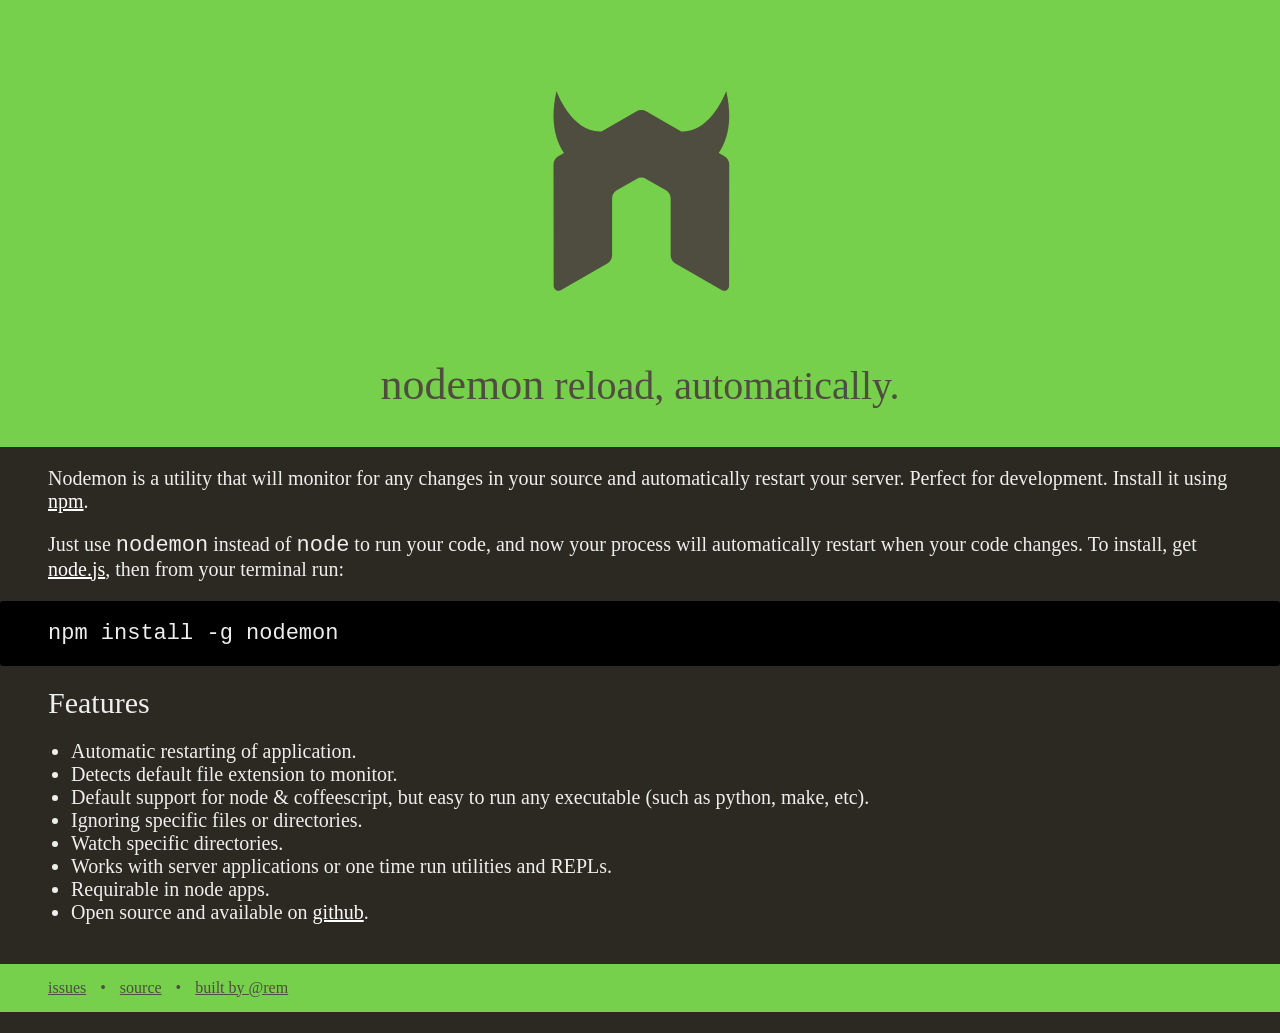
<file: node_modules/nodemon/web/index.html>
<!DOCTYPE html>
<html>
<head>
<meta charset=utf-8>
<meta name="viewport" content="width=device-width">
<title>nodemon</title>
<style id="jsbin-css">
@font-face {
  font-family: 'Roboto';
  font-style: normal;
  font-weight: 100;
  src: local('Roboto Thin'), local('Roboto-Thin'), url(http://themes.googleusercontent.com/static/fonts/roboto/v9/vzIUHo9z-oJ4WgkpPOtg13YhjbSpvc47ee6xR_80Hnw.woff) format('woff');
}
@font-face {
  font-family: 'Roboto';
  font-style: normal;
  font-weight: 300;
  src: local('Roboto Light'), local('Roboto-Light'), url(http://themes.googleusercontent.com/static/fonts/roboto/v9/Hgo13k-tfSpn0qi1SFdUfbO3LdcAZYWl9Si6vvxL-qU.woff) format('woff');
}
@font-face {
  font-family: 'Roboto';
  font-style: normal;
  font-weight: 500;
  src: local('Roboto Medium'), local('Roboto-Medium'), url(http://themes.googleusercontent.com/static/fonts/roboto/v9/RxZJdnzeo3R5zSexge8UUbO3LdcAZYWl9Si6vvxL-qU.woff) format('woff');
}

body, html {
  margin: 0;
  min-height: 100%;
  background: #2B2922;
  color: #eee;
  font-family: 'Roboto', serif;
  font-size: 20px;
  font-weight: 100;
}

html {
  margin-bottom: 20px;
}

header, footer {
  background: #76d04b;
  padding: 10px;
  position: relative;
  /* background: white; */
}

svg {
  width: 200px;
  height: 200px;
  margin: 0 auto;
  padding: 80px 0 0;
  border: 1px solid #77d04b;
  display: block;
  fill: #4F4D3F;
}

header, footer a, footer p {
  color: #4F4D3F;
}

h1 {
  padding: 40px 0 0 0;
  font-weight: 300;
}

h2 {
  font-weight: 100;
}

header strong {
  font-weight: 500;
  font-size: 110%;
}

header h1, header h2 {
  text-align: center;
}

body > p, h2, ul {
  margin: 20px 48px;
}

ul {
  padding-left: 23px;
}

code {
  font-weight: 100;
  font-size: 22px;
  font-family: 'courier new';
}

pre code {
  font-family: courier;
}

pre {
  white-space: pre-wrap;
  background: #000;
  border-radius: 3px;
  padding: 20px 48px;
}

a {
  color: #fff;
  font-weight: 400;
}

footer {
  margin-top: 40px;
  padding: 10px 28px;
}

footer p {
  font-size: 80%;
  margin: 5px 10px;
}

footer a {
  padding: 10px;
}

@media screen and (max-width: 500px) {
  body > p, h2, ul {
    margin: 20px 10px;
  }

  pre {
    padding: 20px 12px;
  }

  footer {
    padding: 10px 12px;
  }

  pre, pre code {
    margin: 10px 0;
  }
}
</style>
</head>
<body>
  <header>
    <svg version="1.1" id="template" xmlns="http://www.w3.org/2000/svg" xmlns:xlink="http://www.w3.org/1999/xlink" x="0px" y="0px" width="160" height="180"
     viewBox="0 0 160 185" xml:space="preserve">
      <path d="M158.156,60.461l-5.326-3.066
                c8.189-12.08,13.084-30.242,6.947-57.395c0,0-13.82,38.733-41.602,37.449L85.645,18.73c-1.227-0.728-2.602-1.103-3.992-1.159
                c-0.125,0-0.648,0-0.75,0c-1.387,0.057-2.76,0.432-4.004,1.159L44.367,37.449C16.586,38.738,2.762,0,2.762,0
                c-6.141,27.152-1.238,45.314,6.949,57.395l-5.324,3.066C1.682,62.018,0,64.914,0,68.072l0.16,112.363
                c0,1.568,0.812,3.021,2.188,3.783c1.344,0.812,3.008,0.812,4.35,0l43.094-24.676c2.727-1.619,4.385-4.477,4.385-7.6V99.449
                c0-3.129,1.658-6.031,4.373-7.582l18.35-10.568c1.367-0.795,2.863-1.182,4.391-1.182c1.492,0,3.027,0.387,4.356,1.182
                l18.344,10.568c2.715,1.551,4.379,4.453,4.379,7.582v52.494c0,3.123,1.68,6.002,4.391,7.6l43.082,24.676
                c1.352,0.812,3.039,0.812,4.379,0c1.336-0.762,2.176-2.215,2.176-3.783l0.141-112.363
                C162.535,64.914,160.879,62.018,158.156,60.461z"/>
    </svg>
    <h1><strong>nodemon</strong> reload, automatically.</h1>

  </header>

  <p>Nodemon is a utility that will monitor for any changes in your source and automatically restart your server. Perfect for development. Install it using <a href="https://npmjs.org/package/nodemon">npm</a>.</p>

  <p>Just use <code>nodemon</code> instead of <code>node</code> to run your code, and now your process will automatically restart when your code changes. To install, get <a href="http://nodejs.org" target="_blank">node.js</a>, then from your terminal run:</p>

  <pre><code>npm install -g nodemon</code></pre>


  <h2>Features</h2>

  <ul>
    <li>Automatic restarting of application.</li>
    <li>Detects default file extension to monitor.</li>
    <li>Default support for node &amp; coffeescript, but easy to run any executable (such as python, make, etc).</li>
    <li>Ignoring specific files or directories.</li>
    <li>Watch specific directories.</li>
    <li>Works with server applications or one time run utilities and REPLs.</li>
    <li>Requirable in node apps.</li>
    <li>Open source and available on <a href="http://github.com/remy/nodemon/">github</a>.</li>
  </ul>

  <footer>
    <p><a href="https://github.com/remy/nodemon/issues">issues</a> &bull; <a href="https://github.com/remy/nodemon/">source</a>  &bull; <a href="https://twitter.com/rem">built by @rem</a></p>
  </footer>
</body>
</html>
</file>
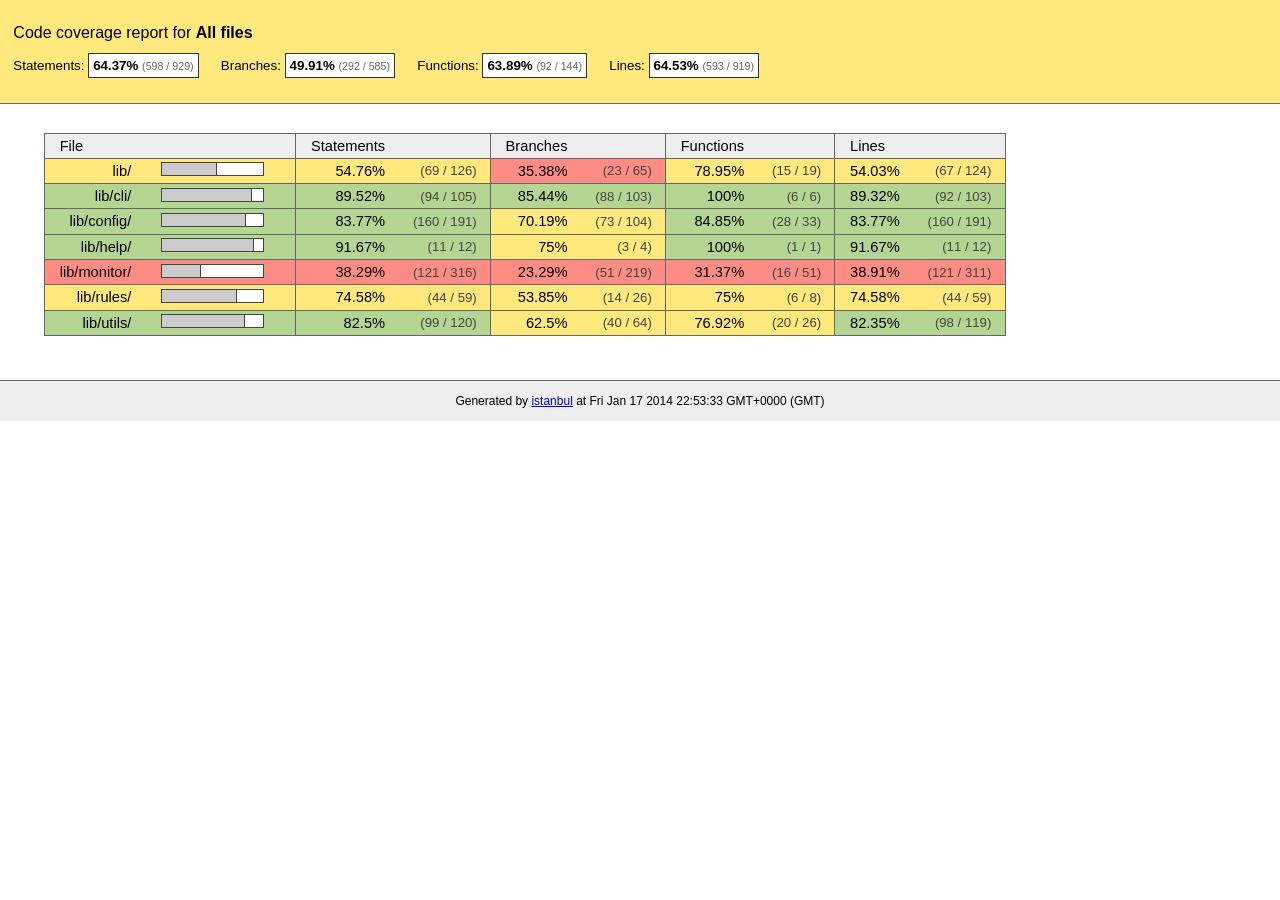
<file: node_modules/nodemon/coverage/lcov-report/index.html>
<!doctype html>
<html lang="en">
<head>
    <title>Code coverage report for All files</title>
    <meta charset="utf-8">

    <link rel="stylesheet" href="prettify.css">

    <style>
        body, html {
            margin:0; padding: 0;
        }
        body {
            font-family: Helvetica Neue, Helvetica,Arial;
            font-size: 10pt;
        }
        div.header, div.footer {
            background: #eee;
            padding: 1em;
        }
        div.header {
            z-index: 100;
            position: fixed;
            top: 0;
            border-bottom: 1px solid #666;
            width: 100%;
        }
        div.footer {
            border-top: 1px solid #666;
        }
        div.body {
            margin-top: 10em;
        }
        div.meta {
            font-size: 90%;
            text-align: center;
        }
        h1, h2, h3 {
            font-weight: normal;
        }
        h1 {
            font-size: 12pt;
        }
        h2 {
            font-size: 10pt;
        }
        pre {
            font-family: Consolas, Menlo, Monaco, monospace;
            margin: 0;
            padding: 0;
            line-height: 14px;
            font-size: 14px;
            -moz-tab-size: 2;
            -o-tab-size:  2;
            tab-size: 2;
        }

        div.path { font-size: 110%; }
        div.path a:link, div.path a:visited { color: #000; }
        table.coverage { border-collapse: collapse; margin:0; padding: 0 }

        table.coverage td {
            margin: 0;
            padding: 0;
            color: #111;
            vertical-align: top;
        }
        table.coverage td.line-count {
            width: 50px;
            text-align: right;
            padding-right: 5px;
        }
        table.coverage td.line-coverage {
            color: #777 !important;
            text-align: right;
            border-left: 1px solid #666;
            border-right: 1px solid #666;
        }

        table.coverage td.text {
        }

        table.coverage td span.cline-any {
            display: inline-block;
            padding: 0 5px;
            width: 40px;
        }
        table.coverage td span.cline-neutral {
            background: #eee;
        }
        table.coverage td span.cline-yes {
            background: #b5d592;
            color: #999;
        }
        table.coverage td span.cline-no {
            background: #fc8c84;
        }

        .cstat-yes { color: #111; }
        .cstat-no { background: #fc8c84; color: #111; }
        .fstat-no { background: #ffc520; color: #111 !important; }
        .cbranch-no { background:  yellow !important; color: #111; }
        .missing-if-branch {
            display: inline-block;
            margin-right: 10px;
            position: relative;
            padding: 0 4px;
            background: black;
            color: yellow;
            xtext-decoration: line-through;
        }
        .missing-if-branch .typ {
            color: inherit !important;
        }

        .entity, .metric { font-weight: bold; }
        .metric { display: inline-block; border: 1px solid #333; padding: 0.3em; background: white; }
        .metric small { font-size: 80%; font-weight: normal; color: #666; }

        div.coverage-summary table { border-collapse: collapse; margin: 3em; font-size: 110%; }
        div.coverage-summary td, div.coverage-summary table  th { margin: 0; padding: 0.25em 1em; border-top: 1px solid #666; border-bottom: 1px solid #666; }
        div.coverage-summary th { text-align: left; border: 1px solid #666; background: #eee; font-weight: normal; }
        div.coverage-summary th.file { border-right: none !important; }
        div.coverage-summary th.pic { border-left: none !important; text-align: right; }
        div.coverage-summary th.pct { border-right: none !important; }
        div.coverage-summary th.abs { border-left: none !important; text-align: right; }
        div.coverage-summary td.pct { text-align: right; border-left: 1px solid #666; }
        div.coverage-summary td.abs { text-align: right; font-size: 90%; color: #444; border-right: 1px solid #666; }
        div.coverage-summary td.file { text-align: right; border-left: 1px solid #666; white-space: nowrap;  }
        div.coverage-summary td.pic { min-width: 120px !important;  }
        div.coverage-summary a:link { text-decoration: none; color: #000; }
        div.coverage-summary a:visited { text-decoration: none; color: #333; }
        div.coverage-summary a:hover { text-decoration: underline; }
        div.coverage-summary tfoot td { border-top: 1px solid #666; }

        div.coverage-summary .yui3-datatable-sort-indicator, div.coverage-summary .dummy-sort-indicator {
            height: 10px;
            width: 7px;
            display: inline-block;
            margin-left: 0.5em;
        }
        div.coverage-summary .yui3-datatable-sort-indicator {
            background: url("http://yui.yahooapis.com/3.6.0/build/datatable-sort/assets/skins/sam/sort-arrow-sprite.png") no-repeat scroll 0 0 transparent;
        }
        div.coverage-summary .yui3-datatable-sorted .yui3-datatable-sort-indicator {
            background-position: 0 -20px;
        }
        div.coverage-summary .yui3-datatable-sorted-desc .yui3-datatable-sort-indicator {
            background-position: 0 -10px;
        }

        .high { background: #b5d592 !important; }
        .medium { background: #ffe87c !important; }
        .low { background: #fc8c84 !important; }

        span.cover-fill, span.cover-empty {
            display:inline-block;
            border:1px solid #444;
            background: white;
            height: 12px;
        }
        span.cover-fill {
            background: #ccc;
            border-right: 1px solid #444;
        }
        span.cover-empty {
            background: white;
            border-left: none;
        }
        span.cover-full {
            border-right: none !important;
        }
        pre.prettyprint {
            border: none !important;
            padding: 0 !important;
            margin: 0 !important;
        }
        .com { color: #999 !important; }
    </style>
</head>
<body>
<div class="header medium">
    <h1>Code coverage report for <span class="entity">All files</span></h1>
    <h2>
        
        Statements: <span class="metric">64.37% <small>(598 / 929)</small></span> &nbsp;&nbsp;&nbsp;&nbsp;
        
        
        Branches: <span class="metric">49.91% <small>(292 / 585)</small></span> &nbsp;&nbsp;&nbsp;&nbsp;
        
        
        Functions: <span class="metric">63.89% <small>(92 / 144)</small></span> &nbsp;&nbsp;&nbsp;&nbsp;
        
        
        Lines: <span class="metric">64.53% <small>(593 / 919)</small></span> &nbsp;&nbsp;&nbsp;&nbsp;
        
    </h2>
    <div class="path"></div>
</div>
<div class="body">
<div class="coverage-summary">
<table>
<thead>
<tr>
   <th data-col="file" data-fmt="html" data-html="true" class="file">File</th>
   <th data-col="pic" data-type="number" data-fmt="html" data-html="true" class="pic"></th>
   <th data-col="statements" data-type="number" data-fmt="pct" class="pct">Statements</th>
   <th data-col="statements_raw" data-type="number" data-fmt="html" class="abs"></th>
   <th data-col="branches" data-type="number" data-fmt="pct" class="pct">Branches</th>
   <th data-col="branches_raw" data-type="number" data-fmt="html" class="abs"></th>
   <th data-col="functions" data-type="number" data-fmt="pct" class="pct">Functions</th>
   <th data-col="functions_raw" data-type="number" data-fmt="html" class="abs"></th>
   <th data-col="lines" data-type="number" data-fmt="pct" class="pct">Lines</th>
   <th data-col="lines_raw" data-type="number" data-fmt="html" class="abs"></th>
</tr>
</thead>
<tbody><tr>
	<td class="file medium" data-value="lib/"><a href="lib/index.html">lib/</a></td>
	<td data-value="54.76" class="pic medium"><span class="cover-fill" style="width: 54px;"></span><span class="cover-empty" style="width:46px;"></span></td>
	<td data-value="54.76" class="pct medium">54.76%</td>
	<td data-value="126" class="abs medium">(69&nbsp;/&nbsp;126)</td>
	<td data-value="35.38" class="pct low">35.38%</td>
	<td data-value="65" class="abs low">(23&nbsp;/&nbsp;65)</td>
	<td data-value="78.95" class="pct medium">78.95%</td>
	<td data-value="19" class="abs medium">(15&nbsp;/&nbsp;19)</td>
	<td data-value="54.03" class="pct medium">54.03%</td>
	<td data-value="124" class="abs medium">(67&nbsp;/&nbsp;124)</td>
	</tr>

<tr>
	<td class="file high" data-value="lib/cli/"><a href="lib/cli/index.html">lib/cli/</a></td>
	<td data-value="89.52" class="pic high"><span class="cover-fill" style="width: 89px;"></span><span class="cover-empty" style="width:11px;"></span></td>
	<td data-value="89.52" class="pct high">89.52%</td>
	<td data-value="105" class="abs high">(94&nbsp;/&nbsp;105)</td>
	<td data-value="85.44" class="pct high">85.44%</td>
	<td data-value="103" class="abs high">(88&nbsp;/&nbsp;103)</td>
	<td data-value="100" class="pct high">100%</td>
	<td data-value="6" class="abs high">(6&nbsp;/&nbsp;6)</td>
	<td data-value="89.32" class="pct high">89.32%</td>
	<td data-value="103" class="abs high">(92&nbsp;/&nbsp;103)</td>
	</tr>

<tr>
	<td class="file high" data-value="lib/config/"><a href="lib/config/index.html">lib/config/</a></td>
	<td data-value="83.77" class="pic high"><span class="cover-fill" style="width: 83px;"></span><span class="cover-empty" style="width:17px;"></span></td>
	<td data-value="83.77" class="pct high">83.77%</td>
	<td data-value="191" class="abs high">(160&nbsp;/&nbsp;191)</td>
	<td data-value="70.19" class="pct medium">70.19%</td>
	<td data-value="104" class="abs medium">(73&nbsp;/&nbsp;104)</td>
	<td data-value="84.85" class="pct high">84.85%</td>
	<td data-value="33" class="abs high">(28&nbsp;/&nbsp;33)</td>
	<td data-value="83.77" class="pct high">83.77%</td>
	<td data-value="191" class="abs high">(160&nbsp;/&nbsp;191)</td>
	</tr>

<tr>
	<td class="file high" data-value="lib/help/"><a href="lib/help/index.html">lib/help/</a></td>
	<td data-value="91.67" class="pic high"><span class="cover-fill" style="width: 91px;"></span><span class="cover-empty" style="width:9px;"></span></td>
	<td data-value="91.67" class="pct high">91.67%</td>
	<td data-value="12" class="abs high">(11&nbsp;/&nbsp;12)</td>
	<td data-value="75" class="pct medium">75%</td>
	<td data-value="4" class="abs medium">(3&nbsp;/&nbsp;4)</td>
	<td data-value="100" class="pct high">100%</td>
	<td data-value="1" class="abs high">(1&nbsp;/&nbsp;1)</td>
	<td data-value="91.67" class="pct high">91.67%</td>
	<td data-value="12" class="abs high">(11&nbsp;/&nbsp;12)</td>
	</tr>

<tr>
	<td class="file low" data-value="lib/monitor/"><a href="lib/monitor/index.html">lib/monitor/</a></td>
	<td data-value="38.29" class="pic low"><span class="cover-fill" style="width: 38px;"></span><span class="cover-empty" style="width:62px;"></span></td>
	<td data-value="38.29" class="pct low">38.29%</td>
	<td data-value="316" class="abs low">(121&nbsp;/&nbsp;316)</td>
	<td data-value="23.29" class="pct low">23.29%</td>
	<td data-value="219" class="abs low">(51&nbsp;/&nbsp;219)</td>
	<td data-value="31.37" class="pct low">31.37%</td>
	<td data-value="51" class="abs low">(16&nbsp;/&nbsp;51)</td>
	<td data-value="38.91" class="pct low">38.91%</td>
	<td data-value="311" class="abs low">(121&nbsp;/&nbsp;311)</td>
	</tr>

<tr>
	<td class="file medium" data-value="lib/rules/"><a href="lib/rules/index.html">lib/rules/</a></td>
	<td data-value="74.58" class="pic medium"><span class="cover-fill" style="width: 74px;"></span><span class="cover-empty" style="width:26px;"></span></td>
	<td data-value="74.58" class="pct medium">74.58%</td>
	<td data-value="59" class="abs medium">(44&nbsp;/&nbsp;59)</td>
	<td data-value="53.85" class="pct medium">53.85%</td>
	<td data-value="26" class="abs medium">(14&nbsp;/&nbsp;26)</td>
	<td data-value="75" class="pct medium">75%</td>
	<td data-value="8" class="abs medium">(6&nbsp;/&nbsp;8)</td>
	<td data-value="74.58" class="pct medium">74.58%</td>
	<td data-value="59" class="abs medium">(44&nbsp;/&nbsp;59)</td>
	</tr>

<tr>
	<td class="file high" data-value="lib/utils/"><a href="lib/utils/index.html">lib/utils/</a></td>
	<td data-value="82.5" class="pic high"><span class="cover-fill" style="width: 82px;"></span><span class="cover-empty" style="width:18px;"></span></td>
	<td data-value="82.5" class="pct high">82.5%</td>
	<td data-value="120" class="abs high">(99&nbsp;/&nbsp;120)</td>
	<td data-value="62.5" class="pct medium">62.5%</td>
	<td data-value="64" class="abs medium">(40&nbsp;/&nbsp;64)</td>
	<td data-value="76.92" class="pct medium">76.92%</td>
	<td data-value="26" class="abs medium">(20&nbsp;/&nbsp;26)</td>
	<td data-value="82.35" class="pct high">82.35%</td>
	<td data-value="119" class="abs high">(98&nbsp;/&nbsp;119)</td>
	</tr>

</tbody>
</table>
</div>
</div>
<div class="footer">
    <div class="meta">Generated by <a href="http://istanbul-js.org/" target="_blank">istanbul</a> at Fri Jan 17 2014 22:53:33 GMT+0000 (GMT)</div>
</div>

<script src="prettify.js"></script>

<script src="http://yui.yahooapis.com/3.6.0/build/yui/yui-min.js"></script>
<script>

    YUI().use('datatable', function (Y) {

        var formatters = {
          pct: function (o) {
              o.className += o.record.get('classes')[o.column.key];
              try {
                  return o.value.toFixed(2) + '%';
              } catch (ex) { return o.value + '%'; }
          },
          html: function (o) {
              o.className += o.record.get('classes')[o.column.key];
              return o.record.get(o.column.key + '_html');
          }
        },
          defaultFormatter = function (o) {
              o.className += o.record.get('classes')[o.column.key];
              return o.value;
          };

        function getColumns(theadNode) {
            var colNodes = theadNode.all('tr th'),
                cols = [],
                col;
            colNodes.each(function (colNode) {
                col = {
                    key: colNode.getAttribute('data-col'),
                    label: colNode.get('innerHTML') || ' ',
                    sortable: !colNode.getAttribute('data-nosort'),
                    className: colNode.getAttribute('class'),
                    type: colNode.getAttribute('data-type'),
                    allowHTML: colNode.getAttribute('data-html') === 'true' || colNode.getAttribute('data-fmt') === 'html'
                };
                col.formatter = formatters[colNode.getAttribute('data-fmt')] || defaultFormatter;
                cols.push(col);
            });
            return cols;
        }

        function getRowData(trNode, cols) {
            var tdNodes = trNode.all('td'),
                    i,
                    row = { classes: {} },
                    node,
                    name;
            for (i = 0; i < cols.length; i += 1) {
                name = cols[i].key;
                node = tdNodes.item(i);
                row[name] = node.getAttribute('data-value') || node.get('innerHTML');
                row[name + '_html'] = node.get('innerHTML');
                row.classes[name] = node.getAttribute('class');
                //Y.log('Name: ' + name + '; Value: ' + row[name]);
                if (cols[i].type === 'number') { row[name] = row[name] * 1; }
            }
            //Y.log(row);
            return row;
        }

        function getData(tbodyNode, cols) {
            var data = [];
            tbodyNode.all('tr').each(function (trNode) {
                data.push(getRowData(trNode, cols));
            });
            return data;
        }

        function replaceTable(node) {
            if (!node) { return; }
            var cols = getColumns(node.one('thead')),
                data = getData(node.one('tbody'), cols),
                table,
                parent = node.get('parentNode');

            table = new Y.DataTable({
                columns: cols,
                data: data,
                sortBy: 'file'
            });
            parent.set('innerHTML', '');
            table.render(parent);
        }

        Y.on('domready', function () {
            replaceTable(Y.one('div.coverage-summary table'));
            if (typeof prettyPrint === 'function') {
                prettyPrint();
            }
        });
    });
</script>
</body>
</html>
</file>
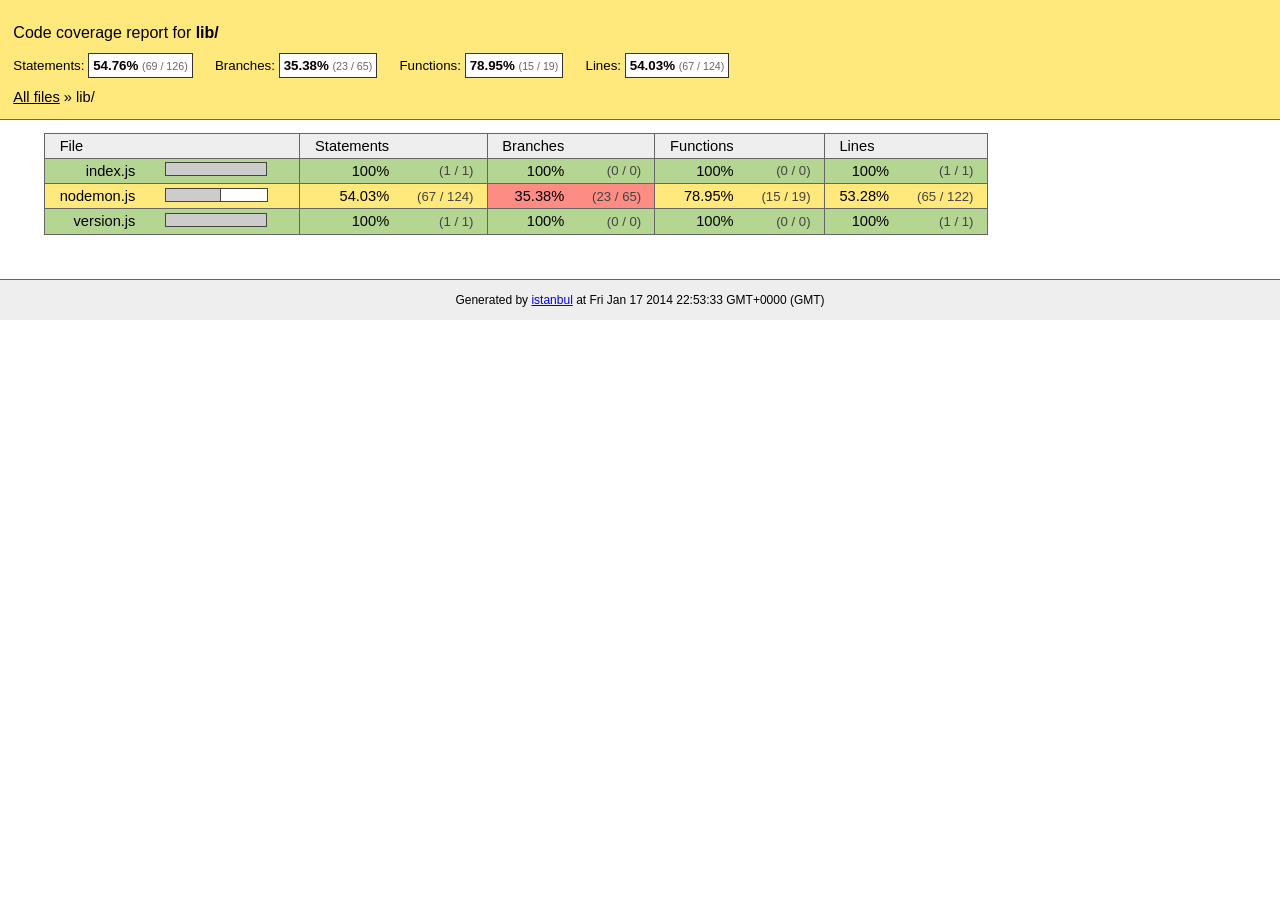
<file: node_modules/nodemon/coverage/lcov-report/lib/index.html>
<!doctype html>
<html lang="en">
<head>
    <title>Code coverage report for lib/</title>
    <meta charset="utf-8">

    <link rel="stylesheet" href="../prettify.css">

    <style>
        body, html {
            margin:0; padding: 0;
        }
        body {
            font-family: Helvetica Neue, Helvetica,Arial;
            font-size: 10pt;
        }
        div.header, div.footer {
            background: #eee;
            padding: 1em;
        }
        div.header {
            z-index: 100;
            position: fixed;
            top: 0;
            border-bottom: 1px solid #666;
            width: 100%;
        }
        div.footer {
            border-top: 1px solid #666;
        }
        div.body {
            margin-top: 10em;
        }
        div.meta {
            font-size: 90%;
            text-align: center;
        }
        h1, h2, h3 {
            font-weight: normal;
        }
        h1 {
            font-size: 12pt;
        }
        h2 {
            font-size: 10pt;
        }
        pre {
            font-family: Consolas, Menlo, Monaco, monospace;
            margin: 0;
            padding: 0;
            line-height: 14px;
            font-size: 14px;
            -moz-tab-size: 2;
            -o-tab-size:  2;
            tab-size: 2;
        }

        div.path { font-size: 110%; }
        div.path a:link, div.path a:visited { color: #000; }
        table.coverage { border-collapse: collapse; margin:0; padding: 0 }

        table.coverage td {
            margin: 0;
            padding: 0;
            color: #111;
            vertical-align: top;
        }
        table.coverage td.line-count {
            width: 50px;
            text-align: right;
            padding-right: 5px;
        }
        table.coverage td.line-coverage {
            color: #777 !important;
            text-align: right;
            border-left: 1px solid #666;
            border-right: 1px solid #666;
        }

        table.coverage td.text {
        }

        table.coverage td span.cline-any {
            display: inline-block;
            padding: 0 5px;
            width: 40px;
        }
        table.coverage td span.cline-neutral {
            background: #eee;
        }
        table.coverage td span.cline-yes {
            background: #b5d592;
            color: #999;
        }
        table.coverage td span.cline-no {
            background: #fc8c84;
        }

        .cstat-yes { color: #111; }
        .cstat-no { background: #fc8c84; color: #111; }
        .fstat-no { background: #ffc520; color: #111 !important; }
        .cbranch-no { background:  yellow !important; color: #111; }
        .missing-if-branch {
            display: inline-block;
            margin-right: 10px;
            position: relative;
            padding: 0 4px;
            background: black;
            color: yellow;
            xtext-decoration: line-through;
        }
        .missing-if-branch .typ {
            color: inherit !important;
        }

        .entity, .metric { font-weight: bold; }
        .metric { display: inline-block; border: 1px solid #333; padding: 0.3em; background: white; }
        .metric small { font-size: 80%; font-weight: normal; color: #666; }

        div.coverage-summary table { border-collapse: collapse; margin: 3em; font-size: 110%; }
        div.coverage-summary td, div.coverage-summary table  th { margin: 0; padding: 0.25em 1em; border-top: 1px solid #666; border-bottom: 1px solid #666; }
        div.coverage-summary th { text-align: left; border: 1px solid #666; background: #eee; font-weight: normal; }
        div.coverage-summary th.file { border-right: none !important; }
        div.coverage-summary th.pic { border-left: none !important; text-align: right; }
        div.coverage-summary th.pct { border-right: none !important; }
        div.coverage-summary th.abs { border-left: none !important; text-align: right; }
        div.coverage-summary td.pct { text-align: right; border-left: 1px solid #666; }
        div.coverage-summary td.abs { text-align: right; font-size: 90%; color: #444; border-right: 1px solid #666; }
        div.coverage-summary td.file { text-align: right; border-left: 1px solid #666; white-space: nowrap;  }
        div.coverage-summary td.pic { min-width: 120px !important;  }
        div.coverage-summary a:link { text-decoration: none; color: #000; }
        div.coverage-summary a:visited { text-decoration: none; color: #333; }
        div.coverage-summary a:hover { text-decoration: underline; }
        div.coverage-summary tfoot td { border-top: 1px solid #666; }

        div.coverage-summary .yui3-datatable-sort-indicator, div.coverage-summary .dummy-sort-indicator {
            height: 10px;
            width: 7px;
            display: inline-block;
            margin-left: 0.5em;
        }
        div.coverage-summary .yui3-datatable-sort-indicator {
            background: url("http://yui.yahooapis.com/3.6.0/build/datatable-sort/assets/skins/sam/sort-arrow-sprite.png") no-repeat scroll 0 0 transparent;
        }
        div.coverage-summary .yui3-datatable-sorted .yui3-datatable-sort-indicator {
            background-position: 0 -20px;
        }
        div.coverage-summary .yui3-datatable-sorted-desc .yui3-datatable-sort-indicator {
            background-position: 0 -10px;
        }

        .high { background: #b5d592 !important; }
        .medium { background: #ffe87c !important; }
        .low { background: #fc8c84 !important; }

        span.cover-fill, span.cover-empty {
            display:inline-block;
            border:1px solid #444;
            background: white;
            height: 12px;
        }
        span.cover-fill {
            background: #ccc;
            border-right: 1px solid #444;
        }
        span.cover-empty {
            background: white;
            border-left: none;
        }
        span.cover-full {
            border-right: none !important;
        }
        pre.prettyprint {
            border: none !important;
            padding: 0 !important;
            margin: 0 !important;
        }
        .com { color: #999 !important; }
    </style>
</head>
<body>
<div class="header medium">
    <h1>Code coverage report for <span class="entity">lib/</span></h1>
    <h2>
        
        Statements: <span class="metric">54.76% <small>(69 / 126)</small></span> &nbsp;&nbsp;&nbsp;&nbsp;
        
        
        Branches: <span class="metric">35.38% <small>(23 / 65)</small></span> &nbsp;&nbsp;&nbsp;&nbsp;
        
        
        Functions: <span class="metric">78.95% <small>(15 / 19)</small></span> &nbsp;&nbsp;&nbsp;&nbsp;
        
        
        Lines: <span class="metric">54.03% <small>(67 / 124)</small></span> &nbsp;&nbsp;&nbsp;&nbsp;
        
    </h2>
    <div class="path"><a href="../index.html">All files</a> &#187; lib/</div>
</div>
<div class="body">
<div class="coverage-summary">
<table>
<thead>
<tr>
   <th data-col="file" data-fmt="html" data-html="true" class="file">File</th>
   <th data-col="pic" data-type="number" data-fmt="html" data-html="true" class="pic"></th>
   <th data-col="statements" data-type="number" data-fmt="pct" class="pct">Statements</th>
   <th data-col="statements_raw" data-type="number" data-fmt="html" class="abs"></th>
   <th data-col="branches" data-type="number" data-fmt="pct" class="pct">Branches</th>
   <th data-col="branches_raw" data-type="number" data-fmt="html" class="abs"></th>
   <th data-col="functions" data-type="number" data-fmt="pct" class="pct">Functions</th>
   <th data-col="functions_raw" data-type="number" data-fmt="html" class="abs"></th>
   <th data-col="lines" data-type="number" data-fmt="pct" class="pct">Lines</th>
   <th data-col="lines_raw" data-type="number" data-fmt="html" class="abs"></th>
</tr>
</thead>
<tbody><tr>
	<td class="file high" data-value="index.js"><a href="index.js.html">index.js</a></td>
	<td data-value="100" class="pic high"><span class="cover-fill cover-full" style="width: 100px;"></span><span class="cover-empty" style="width:0px;"></span></td>
	<td data-value="100" class="pct high">100%</td>
	<td data-value="1" class="abs high">(1&nbsp;/&nbsp;1)</td>
	<td data-value="100" class="pct high">100%</td>
	<td data-value="0" class="abs high">(0&nbsp;/&nbsp;0)</td>
	<td data-value="100" class="pct high">100%</td>
	<td data-value="0" class="abs high">(0&nbsp;/&nbsp;0)</td>
	<td data-value="100" class="pct high">100%</td>
	<td data-value="1" class="abs high">(1&nbsp;/&nbsp;1)</td>
	</tr>

<tr>
	<td class="file medium" data-value="nodemon.js"><a href="nodemon.js.html">nodemon.js</a></td>
	<td data-value="54.03" class="pic medium"><span class="cover-fill" style="width: 54px;"></span><span class="cover-empty" style="width:46px;"></span></td>
	<td data-value="54.03" class="pct medium">54.03%</td>
	<td data-value="124" class="abs medium">(67&nbsp;/&nbsp;124)</td>
	<td data-value="35.38" class="pct low">35.38%</td>
	<td data-value="65" class="abs low">(23&nbsp;/&nbsp;65)</td>
	<td data-value="78.95" class="pct medium">78.95%</td>
	<td data-value="19" class="abs medium">(15&nbsp;/&nbsp;19)</td>
	<td data-value="53.28" class="pct medium">53.28%</td>
	<td data-value="122" class="abs medium">(65&nbsp;/&nbsp;122)</td>
	</tr>

<tr>
	<td class="file high" data-value="version.js"><a href="version.js.html">version.js</a></td>
	<td data-value="100" class="pic high"><span class="cover-fill cover-full" style="width: 100px;"></span><span class="cover-empty" style="width:0px;"></span></td>
	<td data-value="100" class="pct high">100%</td>
	<td data-value="1" class="abs high">(1&nbsp;/&nbsp;1)</td>
	<td data-value="100" class="pct high">100%</td>
	<td data-value="0" class="abs high">(0&nbsp;/&nbsp;0)</td>
	<td data-value="100" class="pct high">100%</td>
	<td data-value="0" class="abs high">(0&nbsp;/&nbsp;0)</td>
	<td data-value="100" class="pct high">100%</td>
	<td data-value="1" class="abs high">(1&nbsp;/&nbsp;1)</td>
	</tr>

</tbody>
</table>
</div>
</div>
<div class="footer">
    <div class="meta">Generated by <a href="http://istanbul-js.org/" target="_blank">istanbul</a> at Fri Jan 17 2014 22:53:33 GMT+0000 (GMT)</div>
</div>

<script src="../prettify.js"></script>

<script src="http://yui.yahooapis.com/3.6.0/build/yui/yui-min.js"></script>
<script>

    YUI().use('datatable', function (Y) {

        var formatters = {
          pct: function (o) {
              o.className += o.record.get('classes')[o.column.key];
              try {
                  return o.value.toFixed(2) + '%';
              } catch (ex) { return o.value + '%'; }
          },
          html: function (o) {
              o.className += o.record.get('classes')[o.column.key];
              return o.record.get(o.column.key + '_html');
          }
        },
          defaultFormatter = function (o) {
              o.className += o.record.get('classes')[o.column.key];
              return o.value;
          };

        function getColumns(theadNode) {
            var colNodes = theadNode.all('tr th'),
                cols = [],
                col;
            colNodes.each(function (colNode) {
                col = {
                    key: colNode.getAttribute('data-col'),
                    label: colNode.get('innerHTML') || ' ',
                    sortable: !colNode.getAttribute('data-nosort'),
                    className: colNode.getAttribute('class'),
                    type: colNode.getAttribute('data-type'),
                    allowHTML: colNode.getAttribute('data-html') === 'true' || colNode.getAttribute('data-fmt') === 'html'
                };
                col.formatter = formatters[colNode.getAttribute('data-fmt')] || defaultFormatter;
                cols.push(col);
            });
            return cols;
        }

        function getRowData(trNode, cols) {
            var tdNodes = trNode.all('td'),
                    i,
                    row = { classes: {} },
                    node,
                    name;
            for (i = 0; i < cols.length; i += 1) {
                name = cols[i].key;
                node = tdNodes.item(i);
                row[name] = node.getAttribute('data-value') || node.get('innerHTML');
                row[name + '_html'] = node.get('innerHTML');
                row.classes[name] = node.getAttribute('class');
                //Y.log('Name: ' + name + '; Value: ' + row[name]);
                if (cols[i].type === 'number') { row[name] = row[name] * 1; }
            }
            //Y.log(row);
            return row;
        }

        function getData(tbodyNode, cols) {
            var data = [];
            tbodyNode.all('tr').each(function (trNode) {
                data.push(getRowData(trNode, cols));
            });
            return data;
        }

        function replaceTable(node) {
            if (!node) { return; }
            var cols = getColumns(node.one('thead')),
                data = getData(node.one('tbody'), cols),
                table,
                parent = node.get('parentNode');

            table = new Y.DataTable({
                columns: cols,
                data: data,
                sortBy: 'file'
            });
            parent.set('innerHTML', '');
            table.render(parent);
        }

        Y.on('domready', function () {
            replaceTable(Y.one('div.coverage-summary table'));
            if (typeof prettyPrint === 'function') {
                prettyPrint();
            }
        });
    });
</script>
</body>
</html>
</file>
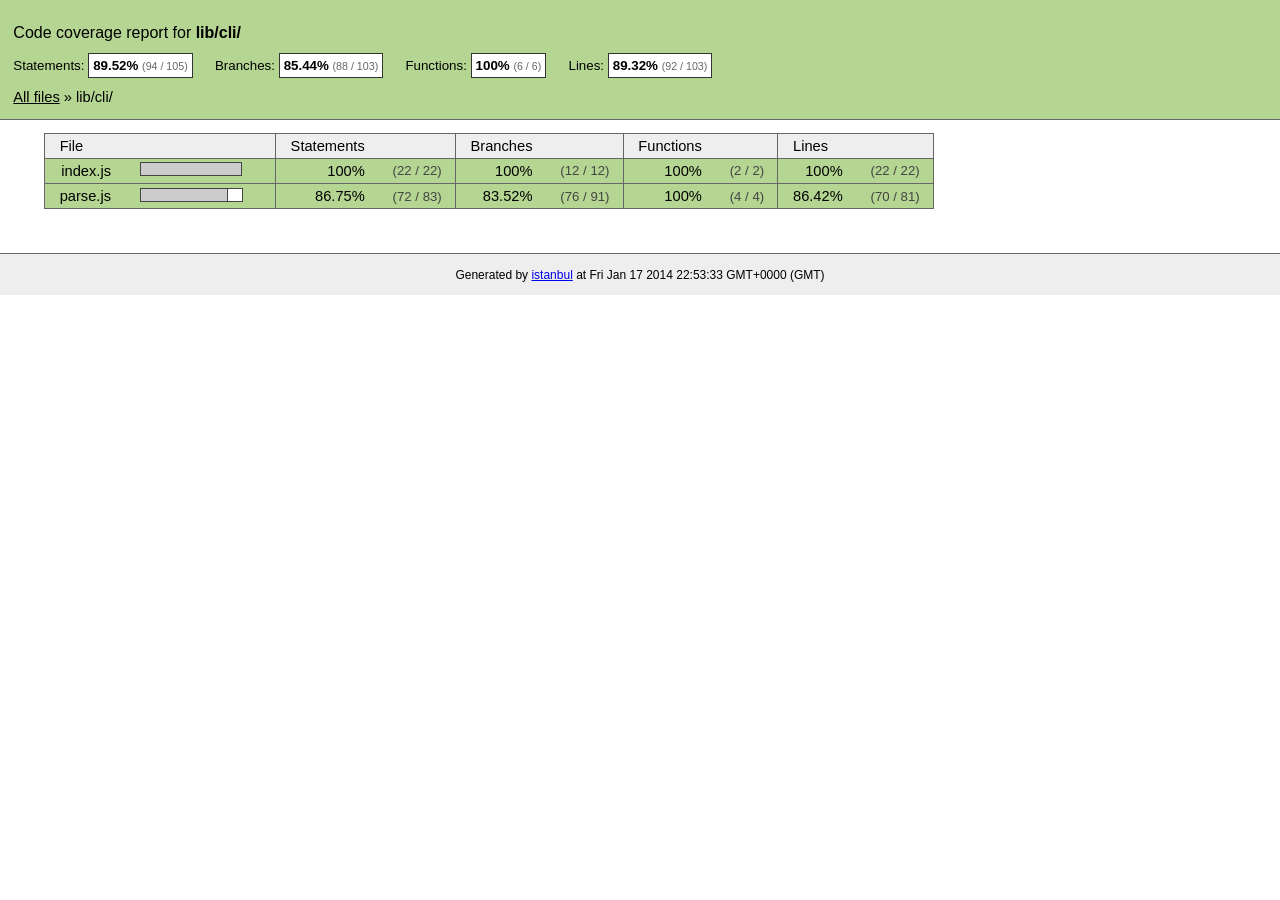
<file: node_modules/nodemon/coverage/lcov-report/lib/cli/index.html>
<!doctype html>
<html lang="en">
<head>
    <title>Code coverage report for lib/cli/</title>
    <meta charset="utf-8">

    <link rel="stylesheet" href="../../prettify.css">

    <style>
        body, html {
            margin:0; padding: 0;
        }
        body {
            font-family: Helvetica Neue, Helvetica,Arial;
            font-size: 10pt;
        }
        div.header, div.footer {
            background: #eee;
            padding: 1em;
        }
        div.header {
            z-index: 100;
            position: fixed;
            top: 0;
            border-bottom: 1px solid #666;
            width: 100%;
        }
        div.footer {
            border-top: 1px solid #666;
        }
        div.body {
            margin-top: 10em;
        }
        div.meta {
            font-size: 90%;
            text-align: center;
        }
        h1, h2, h3 {
            font-weight: normal;
        }
        h1 {
            font-size: 12pt;
        }
        h2 {
            font-size: 10pt;
        }
        pre {
            font-family: Consolas, Menlo, Monaco, monospace;
            margin: 0;
            padding: 0;
            line-height: 14px;
            font-size: 14px;
            -moz-tab-size: 2;
            -o-tab-size:  2;
            tab-size: 2;
        }

        div.path { font-size: 110%; }
        div.path a:link, div.path a:visited { color: #000; }
        table.coverage { border-collapse: collapse; margin:0; padding: 0 }

        table.coverage td {
            margin: 0;
            padding: 0;
            color: #111;
            vertical-align: top;
        }
        table.coverage td.line-count {
            width: 50px;
            text-align: right;
            padding-right: 5px;
        }
        table.coverage td.line-coverage {
            color: #777 !important;
            text-align: right;
            border-left: 1px solid #666;
            border-right: 1px solid #666;
        }

        table.coverage td.text {
        }

        table.coverage td span.cline-any {
            display: inline-block;
            padding: 0 5px;
            width: 40px;
        }
        table.coverage td span.cline-neutral {
            background: #eee;
        }
        table.coverage td span.cline-yes {
            background: #b5d592;
            color: #999;
        }
        table.coverage td span.cline-no {
            background: #fc8c84;
        }

        .cstat-yes { color: #111; }
        .cstat-no { background: #fc8c84; color: #111; }
        .fstat-no { background: #ffc520; color: #111 !important; }
        .cbranch-no { background:  yellow !important; color: #111; }
        .missing-if-branch {
            display: inline-block;
            margin-right: 10px;
            position: relative;
            padding: 0 4px;
            background: black;
            color: yellow;
            xtext-decoration: line-through;
        }
        .missing-if-branch .typ {
            color: inherit !important;
        }

        .entity, .metric { font-weight: bold; }
        .metric { display: inline-block; border: 1px solid #333; padding: 0.3em; background: white; }
        .metric small { font-size: 80%; font-weight: normal; color: #666; }

        div.coverage-summary table { border-collapse: collapse; margin: 3em; font-size: 110%; }
        div.coverage-summary td, div.coverage-summary table  th { margin: 0; padding: 0.25em 1em; border-top: 1px solid #666; border-bottom: 1px solid #666; }
        div.coverage-summary th { text-align: left; border: 1px solid #666; background: #eee; font-weight: normal; }
        div.coverage-summary th.file { border-right: none !important; }
        div.coverage-summary th.pic { border-left: none !important; text-align: right; }
        div.coverage-summary th.pct { border-right: none !important; }
        div.coverage-summary th.abs { border-left: none !important; text-align: right; }
        div.coverage-summary td.pct { text-align: right; border-left: 1px solid #666; }
        div.coverage-summary td.abs { text-align: right; font-size: 90%; color: #444; border-right: 1px solid #666; }
        div.coverage-summary td.file { text-align: right; border-left: 1px solid #666; white-space: nowrap;  }
        div.coverage-summary td.pic { min-width: 120px !important;  }
        div.coverage-summary a:link { text-decoration: none; color: #000; }
        div.coverage-summary a:visited { text-decoration: none; color: #333; }
        div.coverage-summary a:hover { text-decoration: underline; }
        div.coverage-summary tfoot td { border-top: 1px solid #666; }

        div.coverage-summary .yui3-datatable-sort-indicator, div.coverage-summary .dummy-sort-indicator {
            height: 10px;
            width: 7px;
            display: inline-block;
            margin-left: 0.5em;
        }
        div.coverage-summary .yui3-datatable-sort-indicator {
            background: url("http://yui.yahooapis.com/3.6.0/build/datatable-sort/assets/skins/sam/sort-arrow-sprite.png") no-repeat scroll 0 0 transparent;
        }
        div.coverage-summary .yui3-datatable-sorted .yui3-datatable-sort-indicator {
            background-position: 0 -20px;
        }
        div.coverage-summary .yui3-datatable-sorted-desc .yui3-datatable-sort-indicator {
            background-position: 0 -10px;
        }

        .high { background: #b5d592 !important; }
        .medium { background: #ffe87c !important; }
        .low { background: #fc8c84 !important; }

        span.cover-fill, span.cover-empty {
            display:inline-block;
            border:1px solid #444;
            background: white;
            height: 12px;
        }
        span.cover-fill {
            background: #ccc;
            border-right: 1px solid #444;
        }
        span.cover-empty {
            background: white;
            border-left: none;
        }
        span.cover-full {
            border-right: none !important;
        }
        pre.prettyprint {
            border: none !important;
            padding: 0 !important;
            margin: 0 !important;
        }
        .com { color: #999 !important; }
    </style>
</head>
<body>
<div class="header high">
    <h1>Code coverage report for <span class="entity">lib/cli/</span></h1>
    <h2>
        
        Statements: <span class="metric">89.52% <small>(94 / 105)</small></span> &nbsp;&nbsp;&nbsp;&nbsp;
        
        
        Branches: <span class="metric">85.44% <small>(88 / 103)</small></span> &nbsp;&nbsp;&nbsp;&nbsp;
        
        
        Functions: <span class="metric">100% <small>(6 / 6)</small></span> &nbsp;&nbsp;&nbsp;&nbsp;
        
        
        Lines: <span class="metric">89.32% <small>(92 / 103)</small></span> &nbsp;&nbsp;&nbsp;&nbsp;
        
    </h2>
    <div class="path"><a href="../../index.html">All files</a> &#187; lib/cli/</div>
</div>
<div class="body">
<div class="coverage-summary">
<table>
<thead>
<tr>
   <th data-col="file" data-fmt="html" data-html="true" class="file">File</th>
   <th data-col="pic" data-type="number" data-fmt="html" data-html="true" class="pic"></th>
   <th data-col="statements" data-type="number" data-fmt="pct" class="pct">Statements</th>
   <th data-col="statements_raw" data-type="number" data-fmt="html" class="abs"></th>
   <th data-col="branches" data-type="number" data-fmt="pct" class="pct">Branches</th>
   <th data-col="branches_raw" data-type="number" data-fmt="html" class="abs"></th>
   <th data-col="functions" data-type="number" data-fmt="pct" class="pct">Functions</th>
   <th data-col="functions_raw" data-type="number" data-fmt="html" class="abs"></th>
   <th data-col="lines" data-type="number" data-fmt="pct" class="pct">Lines</th>
   <th data-col="lines_raw" data-type="number" data-fmt="html" class="abs"></th>
</tr>
</thead>
<tbody><tr>
	<td class="file high" data-value="index.js"><a href="index.js.html">index.js</a></td>
	<td data-value="100" class="pic high"><span class="cover-fill cover-full" style="width: 100px;"></span><span class="cover-empty" style="width:0px;"></span></td>
	<td data-value="100" class="pct high">100%</td>
	<td data-value="22" class="abs high">(22&nbsp;/&nbsp;22)</td>
	<td data-value="100" class="pct high">100%</td>
	<td data-value="12" class="abs high">(12&nbsp;/&nbsp;12)</td>
	<td data-value="100" class="pct high">100%</td>
	<td data-value="2" class="abs high">(2&nbsp;/&nbsp;2)</td>
	<td data-value="100" class="pct high">100%</td>
	<td data-value="22" class="abs high">(22&nbsp;/&nbsp;22)</td>
	</tr>

<tr>
	<td class="file high" data-value="parse.js"><a href="parse.js.html">parse.js</a></td>
	<td data-value="86.75" class="pic high"><span class="cover-fill" style="width: 86px;"></span><span class="cover-empty" style="width:14px;"></span></td>
	<td data-value="86.75" class="pct high">86.75%</td>
	<td data-value="83" class="abs high">(72&nbsp;/&nbsp;83)</td>
	<td data-value="83.52" class="pct high">83.52%</td>
	<td data-value="91" class="abs high">(76&nbsp;/&nbsp;91)</td>
	<td data-value="100" class="pct high">100%</td>
	<td data-value="4" class="abs high">(4&nbsp;/&nbsp;4)</td>
	<td data-value="86.42" class="pct high">86.42%</td>
	<td data-value="81" class="abs high">(70&nbsp;/&nbsp;81)</td>
	</tr>

</tbody>
</table>
</div>
</div>
<div class="footer">
    <div class="meta">Generated by <a href="http://istanbul-js.org/" target="_blank">istanbul</a> at Fri Jan 17 2014 22:53:33 GMT+0000 (GMT)</div>
</div>

<script src="../../prettify.js"></script>

<script src="http://yui.yahooapis.com/3.6.0/build/yui/yui-min.js"></script>
<script>

    YUI().use('datatable', function (Y) {

        var formatters = {
          pct: function (o) {
              o.className += o.record.get('classes')[o.column.key];
              try {
                  return o.value.toFixed(2) + '%';
              } catch (ex) { return o.value + '%'; }
          },
          html: function (o) {
              o.className += o.record.get('classes')[o.column.key];
              return o.record.get(o.column.key + '_html');
          }
        },
          defaultFormatter = function (o) {
              o.className += o.record.get('classes')[o.column.key];
              return o.value;
          };

        function getColumns(theadNode) {
            var colNodes = theadNode.all('tr th'),
                cols = [],
                col;
            colNodes.each(function (colNode) {
                col = {
                    key: colNode.getAttribute('data-col'),
                    label: colNode.get('innerHTML') || ' ',
                    sortable: !colNode.getAttribute('data-nosort'),
                    className: colNode.getAttribute('class'),
                    type: colNode.getAttribute('data-type'),
                    allowHTML: colNode.getAttribute('data-html') === 'true' || colNode.getAttribute('data-fmt') === 'html'
                };
                col.formatter = formatters[colNode.getAttribute('data-fmt')] || defaultFormatter;
                cols.push(col);
            });
            return cols;
        }

        function getRowData(trNode, cols) {
            var tdNodes = trNode.all('td'),
                    i,
                    row = { classes: {} },
                    node,
                    name;
            for (i = 0; i < cols.length; i += 1) {
                name = cols[i].key;
                node = tdNodes.item(i);
                row[name] = node.getAttribute('data-value') || node.get('innerHTML');
                row[name + '_html'] = node.get('innerHTML');
                row.classes[name] = node.getAttribute('class');
                //Y.log('Name: ' + name + '; Value: ' + row[name]);
                if (cols[i].type === 'number') { row[name] = row[name] * 1; }
            }
            //Y.log(row);
            return row;
        }

        function getData(tbodyNode, cols) {
            var data = [];
            tbodyNode.all('tr').each(function (trNode) {
                data.push(getRowData(trNode, cols));
            });
            return data;
        }

        function replaceTable(node) {
            if (!node) { return; }
            var cols = getColumns(node.one('thead')),
                data = getData(node.one('tbody'), cols),
                table,
                parent = node.get('parentNode');

            table = new Y.DataTable({
                columns: cols,
                data: data,
                sortBy: 'file'
            });
            parent.set('innerHTML', '');
            table.render(parent);
        }

        Y.on('domready', function () {
            replaceTable(Y.one('div.coverage-summary table'));
            if (typeof prettyPrint === 'function') {
                prettyPrint();
            }
        });
    });
</script>
</body>
</html>
</file>
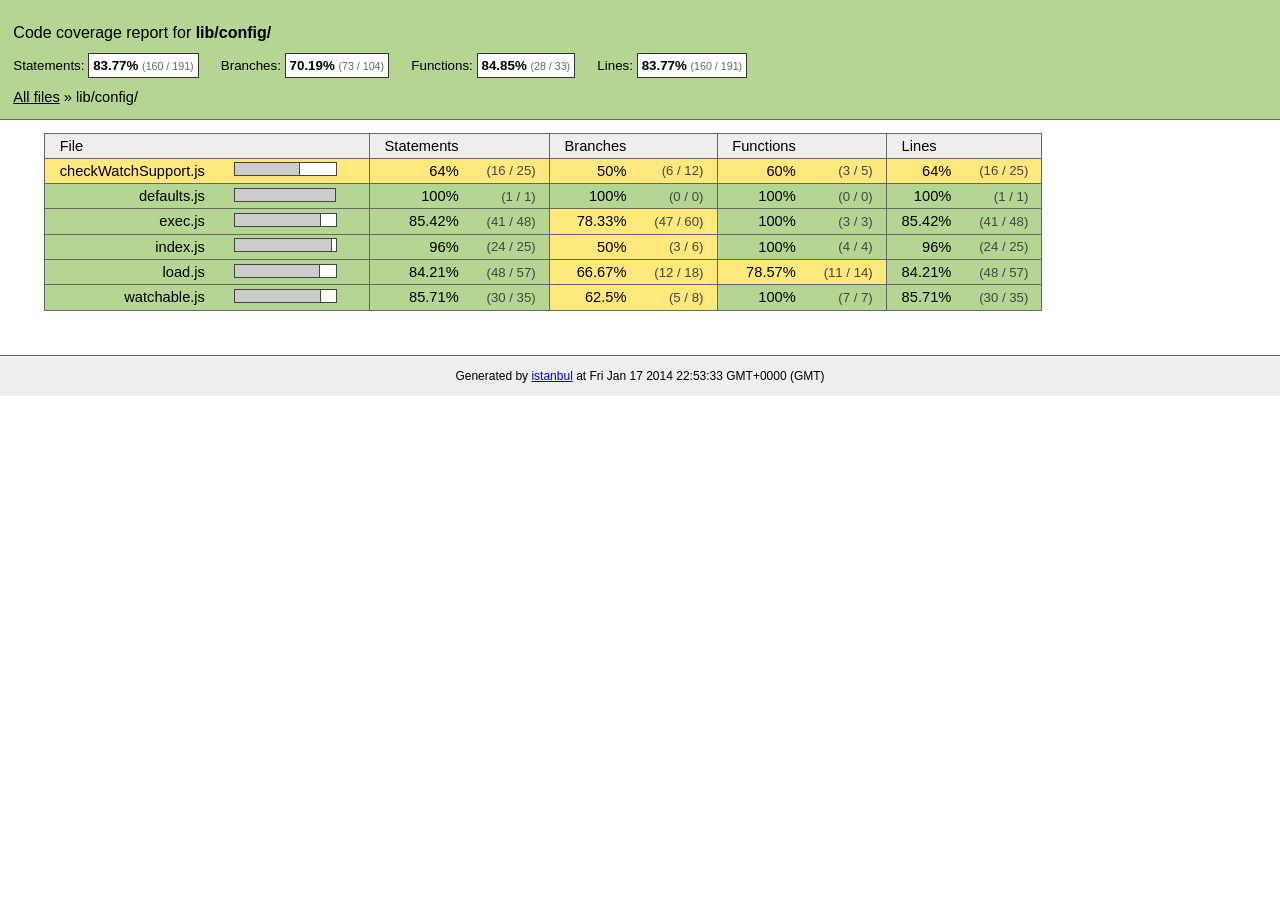
<file: node_modules/nodemon/coverage/lcov-report/lib/config/index.html>
<!doctype html>
<html lang="en">
<head>
    <title>Code coverage report for lib/config/</title>
    <meta charset="utf-8">

    <link rel="stylesheet" href="../../prettify.css">

    <style>
        body, html {
            margin:0; padding: 0;
        }
        body {
            font-family: Helvetica Neue, Helvetica,Arial;
            font-size: 10pt;
        }
        div.header, div.footer {
            background: #eee;
            padding: 1em;
        }
        div.header {
            z-index: 100;
            position: fixed;
            top: 0;
            border-bottom: 1px solid #666;
            width: 100%;
        }
        div.footer {
            border-top: 1px solid #666;
        }
        div.body {
            margin-top: 10em;
        }
        div.meta {
            font-size: 90%;
            text-align: center;
        }
        h1, h2, h3 {
            font-weight: normal;
        }
        h1 {
            font-size: 12pt;
        }
        h2 {
            font-size: 10pt;
        }
        pre {
            font-family: Consolas, Menlo, Monaco, monospace;
            margin: 0;
            padding: 0;
            line-height: 14px;
            font-size: 14px;
            -moz-tab-size: 2;
            -o-tab-size:  2;
            tab-size: 2;
        }

        div.path { font-size: 110%; }
        div.path a:link, div.path a:visited { color: #000; }
        table.coverage { border-collapse: collapse; margin:0; padding: 0 }

        table.coverage td {
            margin: 0;
            padding: 0;
            color: #111;
            vertical-align: top;
        }
        table.coverage td.line-count {
            width: 50px;
            text-align: right;
            padding-right: 5px;
        }
        table.coverage td.line-coverage {
            color: #777 !important;
            text-align: right;
            border-left: 1px solid #666;
            border-right: 1px solid #666;
        }

        table.coverage td.text {
        }

        table.coverage td span.cline-any {
            display: inline-block;
            padding: 0 5px;
            width: 40px;
        }
        table.coverage td span.cline-neutral {
            background: #eee;
        }
        table.coverage td span.cline-yes {
            background: #b5d592;
            color: #999;
        }
        table.coverage td span.cline-no {
            background: #fc8c84;
        }

        .cstat-yes { color: #111; }
        .cstat-no { background: #fc8c84; color: #111; }
        .fstat-no { background: #ffc520; color: #111 !important; }
        .cbranch-no { background:  yellow !important; color: #111; }
        .missing-if-branch {
            display: inline-block;
            margin-right: 10px;
            position: relative;
            padding: 0 4px;
            background: black;
            color: yellow;
            xtext-decoration: line-through;
        }
        .missing-if-branch .typ {
            color: inherit !important;
        }

        .entity, .metric { font-weight: bold; }
        .metric { display: inline-block; border: 1px solid #333; padding: 0.3em; background: white; }
        .metric small { font-size: 80%; font-weight: normal; color: #666; }

        div.coverage-summary table { border-collapse: collapse; margin: 3em; font-size: 110%; }
        div.coverage-summary td, div.coverage-summary table  th { margin: 0; padding: 0.25em 1em; border-top: 1px solid #666; border-bottom: 1px solid #666; }
        div.coverage-summary th { text-align: left; border: 1px solid #666; background: #eee; font-weight: normal; }
        div.coverage-summary th.file { border-right: none !important; }
        div.coverage-summary th.pic { border-left: none !important; text-align: right; }
        div.coverage-summary th.pct { border-right: none !important; }
        div.coverage-summary th.abs { border-left: none !important; text-align: right; }
        div.coverage-summary td.pct { text-align: right; border-left: 1px solid #666; }
        div.coverage-summary td.abs { text-align: right; font-size: 90%; color: #444; border-right: 1px solid #666; }
        div.coverage-summary td.file { text-align: right; border-left: 1px solid #666; white-space: nowrap;  }
        div.coverage-summary td.pic { min-width: 120px !important;  }
        div.coverage-summary a:link { text-decoration: none; color: #000; }
        div.coverage-summary a:visited { text-decoration: none; color: #333; }
        div.coverage-summary a:hover { text-decoration: underline; }
        div.coverage-summary tfoot td { border-top: 1px solid #666; }

        div.coverage-summary .yui3-datatable-sort-indicator, div.coverage-summary .dummy-sort-indicator {
            height: 10px;
            width: 7px;
            display: inline-block;
            margin-left: 0.5em;
        }
        div.coverage-summary .yui3-datatable-sort-indicator {
            background: url("http://yui.yahooapis.com/3.6.0/build/datatable-sort/assets/skins/sam/sort-arrow-sprite.png") no-repeat scroll 0 0 transparent;
        }
        div.coverage-summary .yui3-datatable-sorted .yui3-datatable-sort-indicator {
            background-position: 0 -20px;
        }
        div.coverage-summary .yui3-datatable-sorted-desc .yui3-datatable-sort-indicator {
            background-position: 0 -10px;
        }

        .high { background: #b5d592 !important; }
        .medium { background: #ffe87c !important; }
        .low { background: #fc8c84 !important; }

        span.cover-fill, span.cover-empty {
            display:inline-block;
            border:1px solid #444;
            background: white;
            height: 12px;
        }
        span.cover-fill {
            background: #ccc;
            border-right: 1px solid #444;
        }
        span.cover-empty {
            background: white;
            border-left: none;
        }
        span.cover-full {
            border-right: none !important;
        }
        pre.prettyprint {
            border: none !important;
            padding: 0 !important;
            margin: 0 !important;
        }
        .com { color: #999 !important; }
    </style>
</head>
<body>
<div class="header high">
    <h1>Code coverage report for <span class="entity">lib/config/</span></h1>
    <h2>
        
        Statements: <span class="metric">83.77% <small>(160 / 191)</small></span> &nbsp;&nbsp;&nbsp;&nbsp;
        
        
        Branches: <span class="metric">70.19% <small>(73 / 104)</small></span> &nbsp;&nbsp;&nbsp;&nbsp;
        
        
        Functions: <span class="metric">84.85% <small>(28 / 33)</small></span> &nbsp;&nbsp;&nbsp;&nbsp;
        
        
        Lines: <span class="metric">83.77% <small>(160 / 191)</small></span> &nbsp;&nbsp;&nbsp;&nbsp;
        
    </h2>
    <div class="path"><a href="../../index.html">All files</a> &#187; lib/config/</div>
</div>
<div class="body">
<div class="coverage-summary">
<table>
<thead>
<tr>
   <th data-col="file" data-fmt="html" data-html="true" class="file">File</th>
   <th data-col="pic" data-type="number" data-fmt="html" data-html="true" class="pic"></th>
   <th data-col="statements" data-type="number" data-fmt="pct" class="pct">Statements</th>
   <th data-col="statements_raw" data-type="number" data-fmt="html" class="abs"></th>
   <th data-col="branches" data-type="number" data-fmt="pct" class="pct">Branches</th>
   <th data-col="branches_raw" data-type="number" data-fmt="html" class="abs"></th>
   <th data-col="functions" data-type="number" data-fmt="pct" class="pct">Functions</th>
   <th data-col="functions_raw" data-type="number" data-fmt="html" class="abs"></th>
   <th data-col="lines" data-type="number" data-fmt="pct" class="pct">Lines</th>
   <th data-col="lines_raw" data-type="number" data-fmt="html" class="abs"></th>
</tr>
</thead>
<tbody><tr>
	<td class="file medium" data-value="checkWatchSupport.js"><a href="checkWatchSupport.js.html">checkWatchSupport.js</a></td>
	<td data-value="64" class="pic medium"><span class="cover-fill" style="width: 64px;"></span><span class="cover-empty" style="width:36px;"></span></td>
	<td data-value="64" class="pct medium">64%</td>
	<td data-value="25" class="abs medium">(16&nbsp;/&nbsp;25)</td>
	<td data-value="50" class="pct medium">50%</td>
	<td data-value="12" class="abs medium">(6&nbsp;/&nbsp;12)</td>
	<td data-value="60" class="pct medium">60%</td>
	<td data-value="5" class="abs medium">(3&nbsp;/&nbsp;5)</td>
	<td data-value="64" class="pct medium">64%</td>
	<td data-value="25" class="abs medium">(16&nbsp;/&nbsp;25)</td>
	</tr>

<tr>
	<td class="file high" data-value="defaults.js"><a href="defaults.js.html">defaults.js</a></td>
	<td data-value="100" class="pic high"><span class="cover-fill cover-full" style="width: 100px;"></span><span class="cover-empty" style="width:0px;"></span></td>
	<td data-value="100" class="pct high">100%</td>
	<td data-value="1" class="abs high">(1&nbsp;/&nbsp;1)</td>
	<td data-value="100" class="pct high">100%</td>
	<td data-value="0" class="abs high">(0&nbsp;/&nbsp;0)</td>
	<td data-value="100" class="pct high">100%</td>
	<td data-value="0" class="abs high">(0&nbsp;/&nbsp;0)</td>
	<td data-value="100" class="pct high">100%</td>
	<td data-value="1" class="abs high">(1&nbsp;/&nbsp;1)</td>
	</tr>

<tr>
	<td class="file high" data-value="exec.js"><a href="exec.js.html">exec.js</a></td>
	<td data-value="85.42" class="pic high"><span class="cover-fill" style="width: 85px;"></span><span class="cover-empty" style="width:15px;"></span></td>
	<td data-value="85.42" class="pct high">85.42%</td>
	<td data-value="48" class="abs high">(41&nbsp;/&nbsp;48)</td>
	<td data-value="78.33" class="pct medium">78.33%</td>
	<td data-value="60" class="abs medium">(47&nbsp;/&nbsp;60)</td>
	<td data-value="100" class="pct high">100%</td>
	<td data-value="3" class="abs high">(3&nbsp;/&nbsp;3)</td>
	<td data-value="85.42" class="pct high">85.42%</td>
	<td data-value="48" class="abs high">(41&nbsp;/&nbsp;48)</td>
	</tr>

<tr>
	<td class="file high" data-value="index.js"><a href="index.js.html">index.js</a></td>
	<td data-value="96" class="pic high"><span class="cover-fill" style="width: 96px;"></span><span class="cover-empty" style="width:4px;"></span></td>
	<td data-value="96" class="pct high">96%</td>
	<td data-value="25" class="abs high">(24&nbsp;/&nbsp;25)</td>
	<td data-value="50" class="pct medium">50%</td>
	<td data-value="6" class="abs medium">(3&nbsp;/&nbsp;6)</td>
	<td data-value="100" class="pct high">100%</td>
	<td data-value="4" class="abs high">(4&nbsp;/&nbsp;4)</td>
	<td data-value="96" class="pct high">96%</td>
	<td data-value="25" class="abs high">(24&nbsp;/&nbsp;25)</td>
	</tr>

<tr>
	<td class="file high" data-value="load.js"><a href="load.js.html">load.js</a></td>
	<td data-value="84.21" class="pic high"><span class="cover-fill" style="width: 84px;"></span><span class="cover-empty" style="width:16px;"></span></td>
	<td data-value="84.21" class="pct high">84.21%</td>
	<td data-value="57" class="abs high">(48&nbsp;/&nbsp;57)</td>
	<td data-value="66.67" class="pct medium">66.67%</td>
	<td data-value="18" class="abs medium">(12&nbsp;/&nbsp;18)</td>
	<td data-value="78.57" class="pct medium">78.57%</td>
	<td data-value="14" class="abs medium">(11&nbsp;/&nbsp;14)</td>
	<td data-value="84.21" class="pct high">84.21%</td>
	<td data-value="57" class="abs high">(48&nbsp;/&nbsp;57)</td>
	</tr>

<tr>
	<td class="file high" data-value="watchable.js"><a href="watchable.js.html">watchable.js</a></td>
	<td data-value="85.71" class="pic high"><span class="cover-fill" style="width: 85px;"></span><span class="cover-empty" style="width:15px;"></span></td>
	<td data-value="85.71" class="pct high">85.71%</td>
	<td data-value="35" class="abs high">(30&nbsp;/&nbsp;35)</td>
	<td data-value="62.5" class="pct medium">62.5%</td>
	<td data-value="8" class="abs medium">(5&nbsp;/&nbsp;8)</td>
	<td data-value="100" class="pct high">100%</td>
	<td data-value="7" class="abs high">(7&nbsp;/&nbsp;7)</td>
	<td data-value="85.71" class="pct high">85.71%</td>
	<td data-value="35" class="abs high">(30&nbsp;/&nbsp;35)</td>
	</tr>

</tbody>
</table>
</div>
</div>
<div class="footer">
    <div class="meta">Generated by <a href="http://istanbul-js.org/" target="_blank">istanbul</a> at Fri Jan 17 2014 22:53:33 GMT+0000 (GMT)</div>
</div>

<script src="../../prettify.js"></script>

<script src="http://yui.yahooapis.com/3.6.0/build/yui/yui-min.js"></script>
<script>

    YUI().use('datatable', function (Y) {

        var formatters = {
          pct: function (o) {
              o.className += o.record.get('classes')[o.column.key];
              try {
                  return o.value.toFixed(2) + '%';
              } catch (ex) { return o.value + '%'; }
          },
          html: function (o) {
              o.className += o.record.get('classes')[o.column.key];
              return o.record.get(o.column.key + '_html');
          }
        },
          defaultFormatter = function (o) {
              o.className += o.record.get('classes')[o.column.key];
              return o.value;
          };

        function getColumns(theadNode) {
            var colNodes = theadNode.all('tr th'),
                cols = [],
                col;
            colNodes.each(function (colNode) {
                col = {
                    key: colNode.getAttribute('data-col'),
                    label: colNode.get('innerHTML') || ' ',
                    sortable: !colNode.getAttribute('data-nosort'),
                    className: colNode.getAttribute('class'),
                    type: colNode.getAttribute('data-type'),
                    allowHTML: colNode.getAttribute('data-html') === 'true' || colNode.getAttribute('data-fmt') === 'html'
                };
                col.formatter = formatters[colNode.getAttribute('data-fmt')] || defaultFormatter;
                cols.push(col);
            });
            return cols;
        }

        function getRowData(trNode, cols) {
            var tdNodes = trNode.all('td'),
                    i,
                    row = { classes: {} },
                    node,
                    name;
            for (i = 0; i < cols.length; i += 1) {
                name = cols[i].key;
                node = tdNodes.item(i);
                row[name] = node.getAttribute('data-value') || node.get('innerHTML');
                row[name + '_html'] = node.get('innerHTML');
                row.classes[name] = node.getAttribute('class');
                //Y.log('Name: ' + name + '; Value: ' + row[name]);
                if (cols[i].type === 'number') { row[name] = row[name] * 1; }
            }
            //Y.log(row);
            return row;
        }

        function getData(tbodyNode, cols) {
            var data = [];
            tbodyNode.all('tr').each(function (trNode) {
                data.push(getRowData(trNode, cols));
            });
            return data;
        }

        function replaceTable(node) {
            if (!node) { return; }
            var cols = getColumns(node.one('thead')),
                data = getData(node.one('tbody'), cols),
                table,
                parent = node.get('parentNode');

            table = new Y.DataTable({
                columns: cols,
                data: data,
                sortBy: 'file'
            });
            parent.set('innerHTML', '');
            table.render(parent);
        }

        Y.on('domready', function () {
            replaceTable(Y.one('div.coverage-summary table'));
            if (typeof prettyPrint === 'function') {
                prettyPrint();
            }
        });
    });
</script>
</body>
</html>
</file>
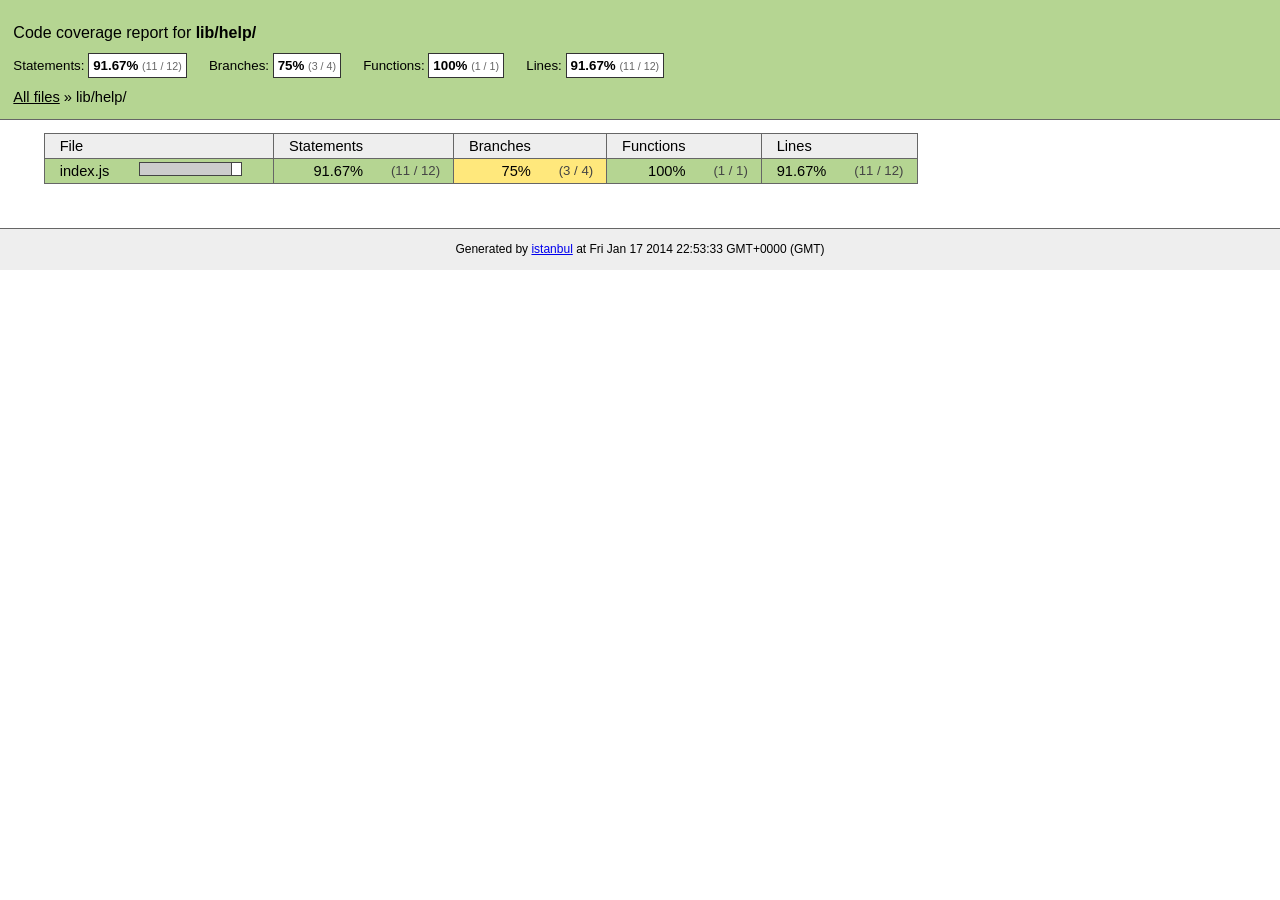
<file: node_modules/nodemon/coverage/lcov-report/lib/help/index.html>
<!doctype html>
<html lang="en">
<head>
    <title>Code coverage report for lib/help/</title>
    <meta charset="utf-8">

    <link rel="stylesheet" href="../../prettify.css">

    <style>
        body, html {
            margin:0; padding: 0;
        }
        body {
            font-family: Helvetica Neue, Helvetica,Arial;
            font-size: 10pt;
        }
        div.header, div.footer {
            background: #eee;
            padding: 1em;
        }
        div.header {
            z-index: 100;
            position: fixed;
            top: 0;
            border-bottom: 1px solid #666;
            width: 100%;
        }
        div.footer {
            border-top: 1px solid #666;
        }
        div.body {
            margin-top: 10em;
        }
        div.meta {
            font-size: 90%;
            text-align: center;
        }
        h1, h2, h3 {
            font-weight: normal;
        }
        h1 {
            font-size: 12pt;
        }
        h2 {
            font-size: 10pt;
        }
        pre {
            font-family: Consolas, Menlo, Monaco, monospace;
            margin: 0;
            padding: 0;
            line-height: 14px;
            font-size: 14px;
            -moz-tab-size: 2;
            -o-tab-size:  2;
            tab-size: 2;
        }

        div.path { font-size: 110%; }
        div.path a:link, div.path a:visited { color: #000; }
        table.coverage { border-collapse: collapse; margin:0; padding: 0 }

        table.coverage td {
            margin: 0;
            padding: 0;
            color: #111;
            vertical-align: top;
        }
        table.coverage td.line-count {
            width: 50px;
            text-align: right;
            padding-right: 5px;
        }
        table.coverage td.line-coverage {
            color: #777 !important;
            text-align: right;
            border-left: 1px solid #666;
            border-right: 1px solid #666;
        }

        table.coverage td.text {
        }

        table.coverage td span.cline-any {
            display: inline-block;
            padding: 0 5px;
            width: 40px;
        }
        table.coverage td span.cline-neutral {
            background: #eee;
        }
        table.coverage td span.cline-yes {
            background: #b5d592;
            color: #999;
        }
        table.coverage td span.cline-no {
            background: #fc8c84;
        }

        .cstat-yes { color: #111; }
        .cstat-no { background: #fc8c84; color: #111; }
        .fstat-no { background: #ffc520; color: #111 !important; }
        .cbranch-no { background:  yellow !important; color: #111; }
        .missing-if-branch {
            display: inline-block;
            margin-right: 10px;
            position: relative;
            padding: 0 4px;
            background: black;
            color: yellow;
            xtext-decoration: line-through;
        }
        .missing-if-branch .typ {
            color: inherit !important;
        }

        .entity, .metric { font-weight: bold; }
        .metric { display: inline-block; border: 1px solid #333; padding: 0.3em; background: white; }
        .metric small { font-size: 80%; font-weight: normal; color: #666; }

        div.coverage-summary table { border-collapse: collapse; margin: 3em; font-size: 110%; }
        div.coverage-summary td, div.coverage-summary table  th { margin: 0; padding: 0.25em 1em; border-top: 1px solid #666; border-bottom: 1px solid #666; }
        div.coverage-summary th { text-align: left; border: 1px solid #666; background: #eee; font-weight: normal; }
        div.coverage-summary th.file { border-right: none !important; }
        div.coverage-summary th.pic { border-left: none !important; text-align: right; }
        div.coverage-summary th.pct { border-right: none !important; }
        div.coverage-summary th.abs { border-left: none !important; text-align: right; }
        div.coverage-summary td.pct { text-align: right; border-left: 1px solid #666; }
        div.coverage-summary td.abs { text-align: right; font-size: 90%; color: #444; border-right: 1px solid #666; }
        div.coverage-summary td.file { text-align: right; border-left: 1px solid #666; white-space: nowrap;  }
        div.coverage-summary td.pic { min-width: 120px !important;  }
        div.coverage-summary a:link { text-decoration: none; color: #000; }
        div.coverage-summary a:visited { text-decoration: none; color: #333; }
        div.coverage-summary a:hover { text-decoration: underline; }
        div.coverage-summary tfoot td { border-top: 1px solid #666; }

        div.coverage-summary .yui3-datatable-sort-indicator, div.coverage-summary .dummy-sort-indicator {
            height: 10px;
            width: 7px;
            display: inline-block;
            margin-left: 0.5em;
        }
        div.coverage-summary .yui3-datatable-sort-indicator {
            background: url("http://yui.yahooapis.com/3.6.0/build/datatable-sort/assets/skins/sam/sort-arrow-sprite.png") no-repeat scroll 0 0 transparent;
        }
        div.coverage-summary .yui3-datatable-sorted .yui3-datatable-sort-indicator {
            background-position: 0 -20px;
        }
        div.coverage-summary .yui3-datatable-sorted-desc .yui3-datatable-sort-indicator {
            background-position: 0 -10px;
        }

        .high { background: #b5d592 !important; }
        .medium { background: #ffe87c !important; }
        .low { background: #fc8c84 !important; }

        span.cover-fill, span.cover-empty {
            display:inline-block;
            border:1px solid #444;
            background: white;
            height: 12px;
        }
        span.cover-fill {
            background: #ccc;
            border-right: 1px solid #444;
        }
        span.cover-empty {
            background: white;
            border-left: none;
        }
        span.cover-full {
            border-right: none !important;
        }
        pre.prettyprint {
            border: none !important;
            padding: 0 !important;
            margin: 0 !important;
        }
        .com { color: #999 !important; }
    </style>
</head>
<body>
<div class="header high">
    <h1>Code coverage report for <span class="entity">lib/help/</span></h1>
    <h2>
        
        Statements: <span class="metric">91.67% <small>(11 / 12)</small></span> &nbsp;&nbsp;&nbsp;&nbsp;
        
        
        Branches: <span class="metric">75% <small>(3 / 4)</small></span> &nbsp;&nbsp;&nbsp;&nbsp;
        
        
        Functions: <span class="metric">100% <small>(1 / 1)</small></span> &nbsp;&nbsp;&nbsp;&nbsp;
        
        
        Lines: <span class="metric">91.67% <small>(11 / 12)</small></span> &nbsp;&nbsp;&nbsp;&nbsp;
        
    </h2>
    <div class="path"><a href="../../index.html">All files</a> &#187; lib/help/</div>
</div>
<div class="body">
<div class="coverage-summary">
<table>
<thead>
<tr>
   <th data-col="file" data-fmt="html" data-html="true" class="file">File</th>
   <th data-col="pic" data-type="number" data-fmt="html" data-html="true" class="pic"></th>
   <th data-col="statements" data-type="number" data-fmt="pct" class="pct">Statements</th>
   <th data-col="statements_raw" data-type="number" data-fmt="html" class="abs"></th>
   <th data-col="branches" data-type="number" data-fmt="pct" class="pct">Branches</th>
   <th data-col="branches_raw" data-type="number" data-fmt="html" class="abs"></th>
   <th data-col="functions" data-type="number" data-fmt="pct" class="pct">Functions</th>
   <th data-col="functions_raw" data-type="number" data-fmt="html" class="abs"></th>
   <th data-col="lines" data-type="number" data-fmt="pct" class="pct">Lines</th>
   <th data-col="lines_raw" data-type="number" data-fmt="html" class="abs"></th>
</tr>
</thead>
<tbody><tr>
	<td class="file high" data-value="index.js"><a href="index.js.html">index.js</a></td>
	<td data-value="91.67" class="pic high"><span class="cover-fill" style="width: 91px;"></span><span class="cover-empty" style="width:9px;"></span></td>
	<td data-value="91.67" class="pct high">91.67%</td>
	<td data-value="12" class="abs high">(11&nbsp;/&nbsp;12)</td>
	<td data-value="75" class="pct medium">75%</td>
	<td data-value="4" class="abs medium">(3&nbsp;/&nbsp;4)</td>
	<td data-value="100" class="pct high">100%</td>
	<td data-value="1" class="abs high">(1&nbsp;/&nbsp;1)</td>
	<td data-value="91.67" class="pct high">91.67%</td>
	<td data-value="12" class="abs high">(11&nbsp;/&nbsp;12)</td>
	</tr>

</tbody>
</table>
</div>
</div>
<div class="footer">
    <div class="meta">Generated by <a href="http://istanbul-js.org/" target="_blank">istanbul</a> at Fri Jan 17 2014 22:53:33 GMT+0000 (GMT)</div>
</div>

<script src="../../prettify.js"></script>

<script src="http://yui.yahooapis.com/3.6.0/build/yui/yui-min.js"></script>
<script>

    YUI().use('datatable', function (Y) {

        var formatters = {
          pct: function (o) {
              o.className += o.record.get('classes')[o.column.key];
              try {
                  return o.value.toFixed(2) + '%';
              } catch (ex) { return o.value + '%'; }
          },
          html: function (o) {
              o.className += o.record.get('classes')[o.column.key];
              return o.record.get(o.column.key + '_html');
          }
        },
          defaultFormatter = function (o) {
              o.className += o.record.get('classes')[o.column.key];
              return o.value;
          };

        function getColumns(theadNode) {
            var colNodes = theadNode.all('tr th'),
                cols = [],
                col;
            colNodes.each(function (colNode) {
                col = {
                    key: colNode.getAttribute('data-col'),
                    label: colNode.get('innerHTML') || ' ',
                    sortable: !colNode.getAttribute('data-nosort'),
                    className: colNode.getAttribute('class'),
                    type: colNode.getAttribute('data-type'),
                    allowHTML: colNode.getAttribute('data-html') === 'true' || colNode.getAttribute('data-fmt') === 'html'
                };
                col.formatter = formatters[colNode.getAttribute('data-fmt')] || defaultFormatter;
                cols.push(col);
            });
            return cols;
        }

        function getRowData(trNode, cols) {
            var tdNodes = trNode.all('td'),
                    i,
                    row = { classes: {} },
                    node,
                    name;
            for (i = 0; i < cols.length; i += 1) {
                name = cols[i].key;
                node = tdNodes.item(i);
                row[name] = node.getAttribute('data-value') || node.get('innerHTML');
                row[name + '_html'] = node.get('innerHTML');
                row.classes[name] = node.getAttribute('class');
                //Y.log('Name: ' + name + '; Value: ' + row[name]);
                if (cols[i].type === 'number') { row[name] = row[name] * 1; }
            }
            //Y.log(row);
            return row;
        }

        function getData(tbodyNode, cols) {
            var data = [];
            tbodyNode.all('tr').each(function (trNode) {
                data.push(getRowData(trNode, cols));
            });
            return data;
        }

        function replaceTable(node) {
            if (!node) { return; }
            var cols = getColumns(node.one('thead')),
                data = getData(node.one('tbody'), cols),
                table,
                parent = node.get('parentNode');

            table = new Y.DataTable({
                columns: cols,
                data: data,
                sortBy: 'file'
            });
            parent.set('innerHTML', '');
            table.render(parent);
        }

        Y.on('domready', function () {
            replaceTable(Y.one('div.coverage-summary table'));
            if (typeof prettyPrint === 'function') {
                prettyPrint();
            }
        });
    });
</script>
</body>
</html>
</file>
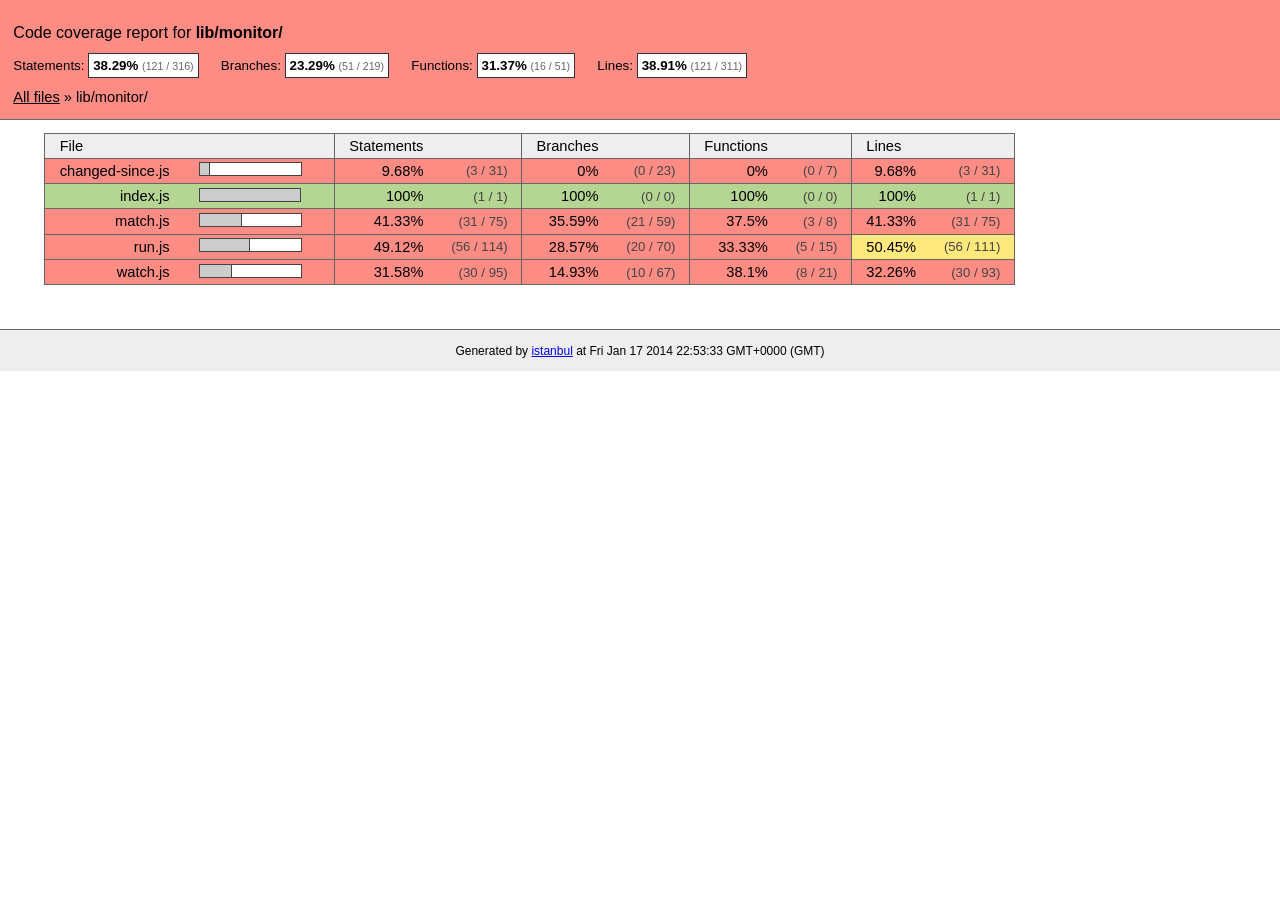
<file: node_modules/nodemon/coverage/lcov-report/lib/monitor/index.html>
<!doctype html>
<html lang="en">
<head>
    <title>Code coverage report for lib/monitor/</title>
    <meta charset="utf-8">

    <link rel="stylesheet" href="../../prettify.css">

    <style>
        body, html {
            margin:0; padding: 0;
        }
        body {
            font-family: Helvetica Neue, Helvetica,Arial;
            font-size: 10pt;
        }
        div.header, div.footer {
            background: #eee;
            padding: 1em;
        }
        div.header {
            z-index: 100;
            position: fixed;
            top: 0;
            border-bottom: 1px solid #666;
            width: 100%;
        }
        div.footer {
            border-top: 1px solid #666;
        }
        div.body {
            margin-top: 10em;
        }
        div.meta {
            font-size: 90%;
            text-align: center;
        }
        h1, h2, h3 {
            font-weight: normal;
        }
        h1 {
            font-size: 12pt;
        }
        h2 {
            font-size: 10pt;
        }
        pre {
            font-family: Consolas, Menlo, Monaco, monospace;
            margin: 0;
            padding: 0;
            line-height: 14px;
            font-size: 14px;
            -moz-tab-size: 2;
            -o-tab-size:  2;
            tab-size: 2;
        }

        div.path { font-size: 110%; }
        div.path a:link, div.path a:visited { color: #000; }
        table.coverage { border-collapse: collapse; margin:0; padding: 0 }

        table.coverage td {
            margin: 0;
            padding: 0;
            color: #111;
            vertical-align: top;
        }
        table.coverage td.line-count {
            width: 50px;
            text-align: right;
            padding-right: 5px;
        }
        table.coverage td.line-coverage {
            color: #777 !important;
            text-align: right;
            border-left: 1px solid #666;
            border-right: 1px solid #666;
        }

        table.coverage td.text {
        }

        table.coverage td span.cline-any {
            display: inline-block;
            padding: 0 5px;
            width: 40px;
        }
        table.coverage td span.cline-neutral {
            background: #eee;
        }
        table.coverage td span.cline-yes {
            background: #b5d592;
            color: #999;
        }
        table.coverage td span.cline-no {
            background: #fc8c84;
        }

        .cstat-yes { color: #111; }
        .cstat-no { background: #fc8c84; color: #111; }
        .fstat-no { background: #ffc520; color: #111 !important; }
        .cbranch-no { background:  yellow !important; color: #111; }
        .missing-if-branch {
            display: inline-block;
            margin-right: 10px;
            position: relative;
            padding: 0 4px;
            background: black;
            color: yellow;
            xtext-decoration: line-through;
        }
        .missing-if-branch .typ {
            color: inherit !important;
        }

        .entity, .metric { font-weight: bold; }
        .metric { display: inline-block; border: 1px solid #333; padding: 0.3em; background: white; }
        .metric small { font-size: 80%; font-weight: normal; color: #666; }

        div.coverage-summary table { border-collapse: collapse; margin: 3em; font-size: 110%; }
        div.coverage-summary td, div.coverage-summary table  th { margin: 0; padding: 0.25em 1em; border-top: 1px solid #666; border-bottom: 1px solid #666; }
        div.coverage-summary th { text-align: left; border: 1px solid #666; background: #eee; font-weight: normal; }
        div.coverage-summary th.file { border-right: none !important; }
        div.coverage-summary th.pic { border-left: none !important; text-align: right; }
        div.coverage-summary th.pct { border-right: none !important; }
        div.coverage-summary th.abs { border-left: none !important; text-align: right; }
        div.coverage-summary td.pct { text-align: right; border-left: 1px solid #666; }
        div.coverage-summary td.abs { text-align: right; font-size: 90%; color: #444; border-right: 1px solid #666; }
        div.coverage-summary td.file { text-align: right; border-left: 1px solid #666; white-space: nowrap;  }
        div.coverage-summary td.pic { min-width: 120px !important;  }
        div.coverage-summary a:link { text-decoration: none; color: #000; }
        div.coverage-summary a:visited { text-decoration: none; color: #333; }
        div.coverage-summary a:hover { text-decoration: underline; }
        div.coverage-summary tfoot td { border-top: 1px solid #666; }

        div.coverage-summary .yui3-datatable-sort-indicator, div.coverage-summary .dummy-sort-indicator {
            height: 10px;
            width: 7px;
            display: inline-block;
            margin-left: 0.5em;
        }
        div.coverage-summary .yui3-datatable-sort-indicator {
            background: url("http://yui.yahooapis.com/3.6.0/build/datatable-sort/assets/skins/sam/sort-arrow-sprite.png") no-repeat scroll 0 0 transparent;
        }
        div.coverage-summary .yui3-datatable-sorted .yui3-datatable-sort-indicator {
            background-position: 0 -20px;
        }
        div.coverage-summary .yui3-datatable-sorted-desc .yui3-datatable-sort-indicator {
            background-position: 0 -10px;
        }

        .high { background: #b5d592 !important; }
        .medium { background: #ffe87c !important; }
        .low { background: #fc8c84 !important; }

        span.cover-fill, span.cover-empty {
            display:inline-block;
            border:1px solid #444;
            background: white;
            height: 12px;
        }
        span.cover-fill {
            background: #ccc;
            border-right: 1px solid #444;
        }
        span.cover-empty {
            background: white;
            border-left: none;
        }
        span.cover-full {
            border-right: none !important;
        }
        pre.prettyprint {
            border: none !important;
            padding: 0 !important;
            margin: 0 !important;
        }
        .com { color: #999 !important; }
    </style>
</head>
<body>
<div class="header low">
    <h1>Code coverage report for <span class="entity">lib/monitor/</span></h1>
    <h2>
        
        Statements: <span class="metric">38.29% <small>(121 / 316)</small></span> &nbsp;&nbsp;&nbsp;&nbsp;
        
        
        Branches: <span class="metric">23.29% <small>(51 / 219)</small></span> &nbsp;&nbsp;&nbsp;&nbsp;
        
        
        Functions: <span class="metric">31.37% <small>(16 / 51)</small></span> &nbsp;&nbsp;&nbsp;&nbsp;
        
        
        Lines: <span class="metric">38.91% <small>(121 / 311)</small></span> &nbsp;&nbsp;&nbsp;&nbsp;
        
    </h2>
    <div class="path"><a href="../../index.html">All files</a> &#187; lib/monitor/</div>
</div>
<div class="body">
<div class="coverage-summary">
<table>
<thead>
<tr>
   <th data-col="file" data-fmt="html" data-html="true" class="file">File</th>
   <th data-col="pic" data-type="number" data-fmt="html" data-html="true" class="pic"></th>
   <th data-col="statements" data-type="number" data-fmt="pct" class="pct">Statements</th>
   <th data-col="statements_raw" data-type="number" data-fmt="html" class="abs"></th>
   <th data-col="branches" data-type="number" data-fmt="pct" class="pct">Branches</th>
   <th data-col="branches_raw" data-type="number" data-fmt="html" class="abs"></th>
   <th data-col="functions" data-type="number" data-fmt="pct" class="pct">Functions</th>
   <th data-col="functions_raw" data-type="number" data-fmt="html" class="abs"></th>
   <th data-col="lines" data-type="number" data-fmt="pct" class="pct">Lines</th>
   <th data-col="lines_raw" data-type="number" data-fmt="html" class="abs"></th>
</tr>
</thead>
<tbody><tr>
	<td class="file low" data-value="changed-since.js"><a href="changed-since.js.html">changed-since.js</a></td>
	<td data-value="9.68" class="pic low"><span class="cover-fill" style="width: 9px;"></span><span class="cover-empty" style="width:91px;"></span></td>
	<td data-value="9.68" class="pct low">9.68%</td>
	<td data-value="31" class="abs low">(3&nbsp;/&nbsp;31)</td>
	<td data-value="0" class="pct low">0%</td>
	<td data-value="23" class="abs low">(0&nbsp;/&nbsp;23)</td>
	<td data-value="0" class="pct low">0%</td>
	<td data-value="7" class="abs low">(0&nbsp;/&nbsp;7)</td>
	<td data-value="9.68" class="pct low">9.68%</td>
	<td data-value="31" class="abs low">(3&nbsp;/&nbsp;31)</td>
	</tr>

<tr>
	<td class="file high" data-value="index.js"><a href="index.js.html">index.js</a></td>
	<td data-value="100" class="pic high"><span class="cover-fill cover-full" style="width: 100px;"></span><span class="cover-empty" style="width:0px;"></span></td>
	<td data-value="100" class="pct high">100%</td>
	<td data-value="1" class="abs high">(1&nbsp;/&nbsp;1)</td>
	<td data-value="100" class="pct high">100%</td>
	<td data-value="0" class="abs high">(0&nbsp;/&nbsp;0)</td>
	<td data-value="100" class="pct high">100%</td>
	<td data-value="0" class="abs high">(0&nbsp;/&nbsp;0)</td>
	<td data-value="100" class="pct high">100%</td>
	<td data-value="1" class="abs high">(1&nbsp;/&nbsp;1)</td>
	</tr>

<tr>
	<td class="file low" data-value="match.js"><a href="match.js.html">match.js</a></td>
	<td data-value="41.33" class="pic low"><span class="cover-fill" style="width: 41px;"></span><span class="cover-empty" style="width:59px;"></span></td>
	<td data-value="41.33" class="pct low">41.33%</td>
	<td data-value="75" class="abs low">(31&nbsp;/&nbsp;75)</td>
	<td data-value="35.59" class="pct low">35.59%</td>
	<td data-value="59" class="abs low">(21&nbsp;/&nbsp;59)</td>
	<td data-value="37.5" class="pct low">37.5%</td>
	<td data-value="8" class="abs low">(3&nbsp;/&nbsp;8)</td>
	<td data-value="41.33" class="pct low">41.33%</td>
	<td data-value="75" class="abs low">(31&nbsp;/&nbsp;75)</td>
	</tr>

<tr>
	<td class="file low" data-value="run.js"><a href="run.js.html">run.js</a></td>
	<td data-value="49.12" class="pic low"><span class="cover-fill" style="width: 49px;"></span><span class="cover-empty" style="width:51px;"></span></td>
	<td data-value="49.12" class="pct low">49.12%</td>
	<td data-value="114" class="abs low">(56&nbsp;/&nbsp;114)</td>
	<td data-value="28.57" class="pct low">28.57%</td>
	<td data-value="70" class="abs low">(20&nbsp;/&nbsp;70)</td>
	<td data-value="33.33" class="pct low">33.33%</td>
	<td data-value="15" class="abs low">(5&nbsp;/&nbsp;15)</td>
	<td data-value="50.45" class="pct medium">50.45%</td>
	<td data-value="111" class="abs medium">(56&nbsp;/&nbsp;111)</td>
	</tr>

<tr>
	<td class="file low" data-value="watch.js"><a href="watch.js.html">watch.js</a></td>
	<td data-value="31.58" class="pic low"><span class="cover-fill" style="width: 31px;"></span><span class="cover-empty" style="width:69px;"></span></td>
	<td data-value="31.58" class="pct low">31.58%</td>
	<td data-value="95" class="abs low">(30&nbsp;/&nbsp;95)</td>
	<td data-value="14.93" class="pct low">14.93%</td>
	<td data-value="67" class="abs low">(10&nbsp;/&nbsp;67)</td>
	<td data-value="38.1" class="pct low">38.1%</td>
	<td data-value="21" class="abs low">(8&nbsp;/&nbsp;21)</td>
	<td data-value="32.26" class="pct low">32.26%</td>
	<td data-value="93" class="abs low">(30&nbsp;/&nbsp;93)</td>
	</tr>

</tbody>
</table>
</div>
</div>
<div class="footer">
    <div class="meta">Generated by <a href="http://istanbul-js.org/" target="_blank">istanbul</a> at Fri Jan 17 2014 22:53:33 GMT+0000 (GMT)</div>
</div>

<script src="../../prettify.js"></script>

<script src="http://yui.yahooapis.com/3.6.0/build/yui/yui-min.js"></script>
<script>

    YUI().use('datatable', function (Y) {

        var formatters = {
          pct: function (o) {
              o.className += o.record.get('classes')[o.column.key];
              try {
                  return o.value.toFixed(2) + '%';
              } catch (ex) { return o.value + '%'; }
          },
          html: function (o) {
              o.className += o.record.get('classes')[o.column.key];
              return o.record.get(o.column.key + '_html');
          }
        },
          defaultFormatter = function (o) {
              o.className += o.record.get('classes')[o.column.key];
              return o.value;
          };

        function getColumns(theadNode) {
            var colNodes = theadNode.all('tr th'),
                cols = [],
                col;
            colNodes.each(function (colNode) {
                col = {
                    key: colNode.getAttribute('data-col'),
                    label: colNode.get('innerHTML') || ' ',
                    sortable: !colNode.getAttribute('data-nosort'),
                    className: colNode.getAttribute('class'),
                    type: colNode.getAttribute('data-type'),
                    allowHTML: colNode.getAttribute('data-html') === 'true' || colNode.getAttribute('data-fmt') === 'html'
                };
                col.formatter = formatters[colNode.getAttribute('data-fmt')] || defaultFormatter;
                cols.push(col);
            });
            return cols;
        }

        function getRowData(trNode, cols) {
            var tdNodes = trNode.all('td'),
                    i,
                    row = { classes: {} },
                    node,
                    name;
            for (i = 0; i < cols.length; i += 1) {
                name = cols[i].key;
                node = tdNodes.item(i);
                row[name] = node.getAttribute('data-value') || node.get('innerHTML');
                row[name + '_html'] = node.get('innerHTML');
                row.classes[name] = node.getAttribute('class');
                //Y.log('Name: ' + name + '; Value: ' + row[name]);
                if (cols[i].type === 'number') { row[name] = row[name] * 1; }
            }
            //Y.log(row);
            return row;
        }

        function getData(tbodyNode, cols) {
            var data = [];
            tbodyNode.all('tr').each(function (trNode) {
                data.push(getRowData(trNode, cols));
            });
            return data;
        }

        function replaceTable(node) {
            if (!node) { return; }
            var cols = getColumns(node.one('thead')),
                data = getData(node.one('tbody'), cols),
                table,
                parent = node.get('parentNode');

            table = new Y.DataTable({
                columns: cols,
                data: data,
                sortBy: 'file'
            });
            parent.set('innerHTML', '');
            table.render(parent);
        }

        Y.on('domready', function () {
            replaceTable(Y.one('div.coverage-summary table'));
            if (typeof prettyPrint === 'function') {
                prettyPrint();
            }
        });
    });
</script>
</body>
</html>
</file>
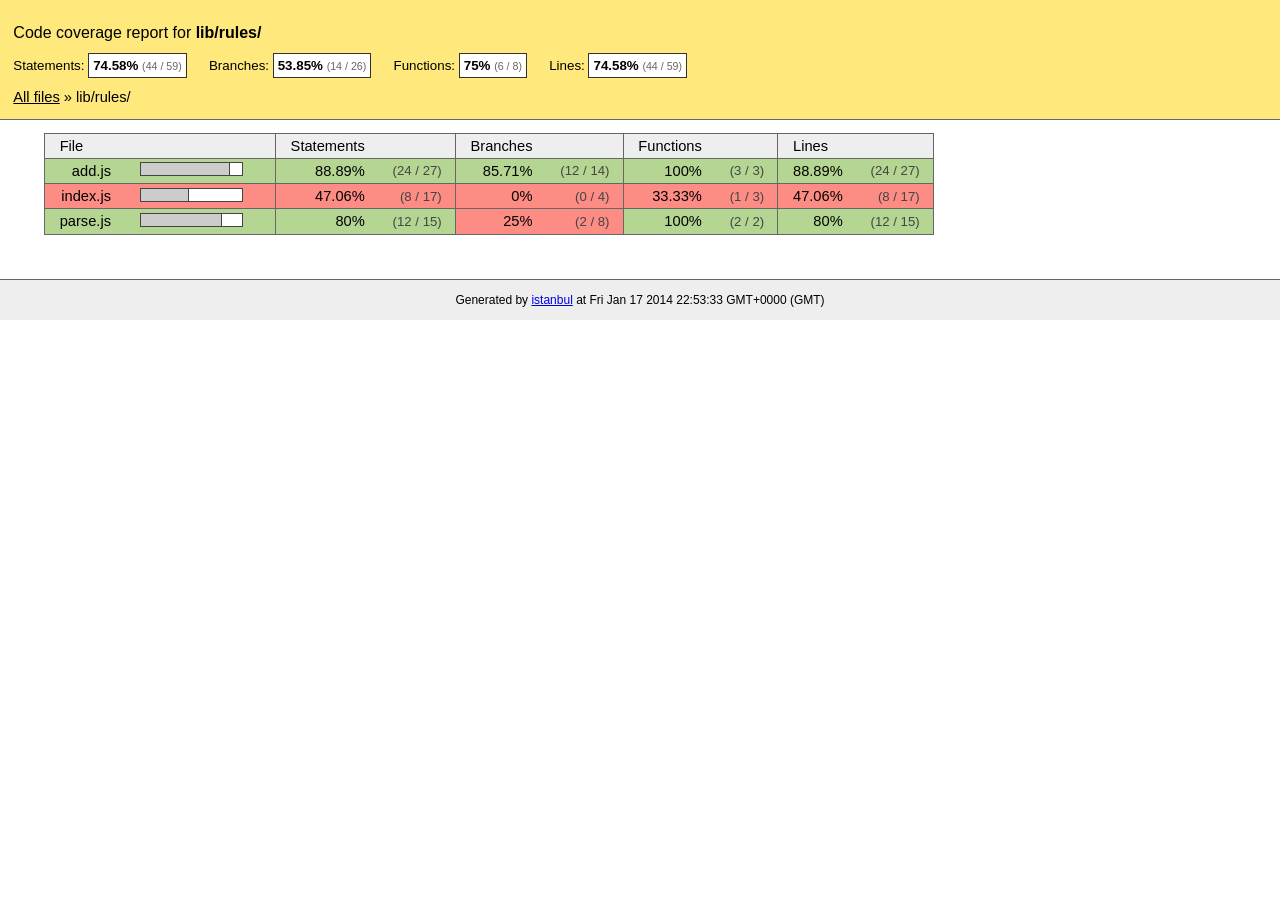
<file: node_modules/nodemon/coverage/lcov-report/lib/rules/index.html>
<!doctype html>
<html lang="en">
<head>
    <title>Code coverage report for lib/rules/</title>
    <meta charset="utf-8">

    <link rel="stylesheet" href="../../prettify.css">

    <style>
        body, html {
            margin:0; padding: 0;
        }
        body {
            font-family: Helvetica Neue, Helvetica,Arial;
            font-size: 10pt;
        }
        div.header, div.footer {
            background: #eee;
            padding: 1em;
        }
        div.header {
            z-index: 100;
            position: fixed;
            top: 0;
            border-bottom: 1px solid #666;
            width: 100%;
        }
        div.footer {
            border-top: 1px solid #666;
        }
        div.body {
            margin-top: 10em;
        }
        div.meta {
            font-size: 90%;
            text-align: center;
        }
        h1, h2, h3 {
            font-weight: normal;
        }
        h1 {
            font-size: 12pt;
        }
        h2 {
            font-size: 10pt;
        }
        pre {
            font-family: Consolas, Menlo, Monaco, monospace;
            margin: 0;
            padding: 0;
            line-height: 14px;
            font-size: 14px;
            -moz-tab-size: 2;
            -o-tab-size:  2;
            tab-size: 2;
        }

        div.path { font-size: 110%; }
        div.path a:link, div.path a:visited { color: #000; }
        table.coverage { border-collapse: collapse; margin:0; padding: 0 }

        table.coverage td {
            margin: 0;
            padding: 0;
            color: #111;
            vertical-align: top;
        }
        table.coverage td.line-count {
            width: 50px;
            text-align: right;
            padding-right: 5px;
        }
        table.coverage td.line-coverage {
            color: #777 !important;
            text-align: right;
            border-left: 1px solid #666;
            border-right: 1px solid #666;
        }

        table.coverage td.text {
        }

        table.coverage td span.cline-any {
            display: inline-block;
            padding: 0 5px;
            width: 40px;
        }
        table.coverage td span.cline-neutral {
            background: #eee;
        }
        table.coverage td span.cline-yes {
            background: #b5d592;
            color: #999;
        }
        table.coverage td span.cline-no {
            background: #fc8c84;
        }

        .cstat-yes { color: #111; }
        .cstat-no { background: #fc8c84; color: #111; }
        .fstat-no { background: #ffc520; color: #111 !important; }
        .cbranch-no { background:  yellow !important; color: #111; }
        .missing-if-branch {
            display: inline-block;
            margin-right: 10px;
            position: relative;
            padding: 0 4px;
            background: black;
            color: yellow;
            xtext-decoration: line-through;
        }
        .missing-if-branch .typ {
            color: inherit !important;
        }

        .entity, .metric { font-weight: bold; }
        .metric { display: inline-block; border: 1px solid #333; padding: 0.3em; background: white; }
        .metric small { font-size: 80%; font-weight: normal; color: #666; }

        div.coverage-summary table { border-collapse: collapse; margin: 3em; font-size: 110%; }
        div.coverage-summary td, div.coverage-summary table  th { margin: 0; padding: 0.25em 1em; border-top: 1px solid #666; border-bottom: 1px solid #666; }
        div.coverage-summary th { text-align: left; border: 1px solid #666; background: #eee; font-weight: normal; }
        div.coverage-summary th.file { border-right: none !important; }
        div.coverage-summary th.pic { border-left: none !important; text-align: right; }
        div.coverage-summary th.pct { border-right: none !important; }
        div.coverage-summary th.abs { border-left: none !important; text-align: right; }
        div.coverage-summary td.pct { text-align: right; border-left: 1px solid #666; }
        div.coverage-summary td.abs { text-align: right; font-size: 90%; color: #444; border-right: 1px solid #666; }
        div.coverage-summary td.file { text-align: right; border-left: 1px solid #666; white-space: nowrap;  }
        div.coverage-summary td.pic { min-width: 120px !important;  }
        div.coverage-summary a:link { text-decoration: none; color: #000; }
        div.coverage-summary a:visited { text-decoration: none; color: #333; }
        div.coverage-summary a:hover { text-decoration: underline; }
        div.coverage-summary tfoot td { border-top: 1px solid #666; }

        div.coverage-summary .yui3-datatable-sort-indicator, div.coverage-summary .dummy-sort-indicator {
            height: 10px;
            width: 7px;
            display: inline-block;
            margin-left: 0.5em;
        }
        div.coverage-summary .yui3-datatable-sort-indicator {
            background: url("http://yui.yahooapis.com/3.6.0/build/datatable-sort/assets/skins/sam/sort-arrow-sprite.png") no-repeat scroll 0 0 transparent;
        }
        div.coverage-summary .yui3-datatable-sorted .yui3-datatable-sort-indicator {
            background-position: 0 -20px;
        }
        div.coverage-summary .yui3-datatable-sorted-desc .yui3-datatable-sort-indicator {
            background-position: 0 -10px;
        }

        .high { background: #b5d592 !important; }
        .medium { background: #ffe87c !important; }
        .low { background: #fc8c84 !important; }

        span.cover-fill, span.cover-empty {
            display:inline-block;
            border:1px solid #444;
            background: white;
            height: 12px;
        }
        span.cover-fill {
            background: #ccc;
            border-right: 1px solid #444;
        }
        span.cover-empty {
            background: white;
            border-left: none;
        }
        span.cover-full {
            border-right: none !important;
        }
        pre.prettyprint {
            border: none !important;
            padding: 0 !important;
            margin: 0 !important;
        }
        .com { color: #999 !important; }
    </style>
</head>
<body>
<div class="header medium">
    <h1>Code coverage report for <span class="entity">lib/rules/</span></h1>
    <h2>
        
        Statements: <span class="metric">74.58% <small>(44 / 59)</small></span> &nbsp;&nbsp;&nbsp;&nbsp;
        
        
        Branches: <span class="metric">53.85% <small>(14 / 26)</small></span> &nbsp;&nbsp;&nbsp;&nbsp;
        
        
        Functions: <span class="metric">75% <small>(6 / 8)</small></span> &nbsp;&nbsp;&nbsp;&nbsp;
        
        
        Lines: <span class="metric">74.58% <small>(44 / 59)</small></span> &nbsp;&nbsp;&nbsp;&nbsp;
        
    </h2>
    <div class="path"><a href="../../index.html">All files</a> &#187; lib/rules/</div>
</div>
<div class="body">
<div class="coverage-summary">
<table>
<thead>
<tr>
   <th data-col="file" data-fmt="html" data-html="true" class="file">File</th>
   <th data-col="pic" data-type="number" data-fmt="html" data-html="true" class="pic"></th>
   <th data-col="statements" data-type="number" data-fmt="pct" class="pct">Statements</th>
   <th data-col="statements_raw" data-type="number" data-fmt="html" class="abs"></th>
   <th data-col="branches" data-type="number" data-fmt="pct" class="pct">Branches</th>
   <th data-col="branches_raw" data-type="number" data-fmt="html" class="abs"></th>
   <th data-col="functions" data-type="number" data-fmt="pct" class="pct">Functions</th>
   <th data-col="functions_raw" data-type="number" data-fmt="html" class="abs"></th>
   <th data-col="lines" data-type="number" data-fmt="pct" class="pct">Lines</th>
   <th data-col="lines_raw" data-type="number" data-fmt="html" class="abs"></th>
</tr>
</thead>
<tbody><tr>
	<td class="file high" data-value="add.js"><a href="add.js.html">add.js</a></td>
	<td data-value="88.89" class="pic high"><span class="cover-fill" style="width: 88px;"></span><span class="cover-empty" style="width:12px;"></span></td>
	<td data-value="88.89" class="pct high">88.89%</td>
	<td data-value="27" class="abs high">(24&nbsp;/&nbsp;27)</td>
	<td data-value="85.71" class="pct high">85.71%</td>
	<td data-value="14" class="abs high">(12&nbsp;/&nbsp;14)</td>
	<td data-value="100" class="pct high">100%</td>
	<td data-value="3" class="abs high">(3&nbsp;/&nbsp;3)</td>
	<td data-value="88.89" class="pct high">88.89%</td>
	<td data-value="27" class="abs high">(24&nbsp;/&nbsp;27)</td>
	</tr>

<tr>
	<td class="file low" data-value="index.js"><a href="index.js.html">index.js</a></td>
	<td data-value="47.06" class="pic low"><span class="cover-fill" style="width: 47px;"></span><span class="cover-empty" style="width:53px;"></span></td>
	<td data-value="47.06" class="pct low">47.06%</td>
	<td data-value="17" class="abs low">(8&nbsp;/&nbsp;17)</td>
	<td data-value="0" class="pct low">0%</td>
	<td data-value="4" class="abs low">(0&nbsp;/&nbsp;4)</td>
	<td data-value="33.33" class="pct low">33.33%</td>
	<td data-value="3" class="abs low">(1&nbsp;/&nbsp;3)</td>
	<td data-value="47.06" class="pct low">47.06%</td>
	<td data-value="17" class="abs low">(8&nbsp;/&nbsp;17)</td>
	</tr>

<tr>
	<td class="file high" data-value="parse.js"><a href="parse.js.html">parse.js</a></td>
	<td data-value="80" class="pic high"><span class="cover-fill" style="width: 80px;"></span><span class="cover-empty" style="width:20px;"></span></td>
	<td data-value="80" class="pct high">80%</td>
	<td data-value="15" class="abs high">(12&nbsp;/&nbsp;15)</td>
	<td data-value="25" class="pct low">25%</td>
	<td data-value="8" class="abs low">(2&nbsp;/&nbsp;8)</td>
	<td data-value="100" class="pct high">100%</td>
	<td data-value="2" class="abs high">(2&nbsp;/&nbsp;2)</td>
	<td data-value="80" class="pct high">80%</td>
	<td data-value="15" class="abs high">(12&nbsp;/&nbsp;15)</td>
	</tr>

</tbody>
</table>
</div>
</div>
<div class="footer">
    <div class="meta">Generated by <a href="http://istanbul-js.org/" target="_blank">istanbul</a> at Fri Jan 17 2014 22:53:33 GMT+0000 (GMT)</div>
</div>

<script src="../../prettify.js"></script>

<script src="http://yui.yahooapis.com/3.6.0/build/yui/yui-min.js"></script>
<script>

    YUI().use('datatable', function (Y) {

        var formatters = {
          pct: function (o) {
              o.className += o.record.get('classes')[o.column.key];
              try {
                  return o.value.toFixed(2) + '%';
              } catch (ex) { return o.value + '%'; }
          },
          html: function (o) {
              o.className += o.record.get('classes')[o.column.key];
              return o.record.get(o.column.key + '_html');
          }
        },
          defaultFormatter = function (o) {
              o.className += o.record.get('classes')[o.column.key];
              return o.value;
          };

        function getColumns(theadNode) {
            var colNodes = theadNode.all('tr th'),
                cols = [],
                col;
            colNodes.each(function (colNode) {
                col = {
                    key: colNode.getAttribute('data-col'),
                    label: colNode.get('innerHTML') || ' ',
                    sortable: !colNode.getAttribute('data-nosort'),
                    className: colNode.getAttribute('class'),
                    type: colNode.getAttribute('data-type'),
                    allowHTML: colNode.getAttribute('data-html') === 'true' || colNode.getAttribute('data-fmt') === 'html'
                };
                col.formatter = formatters[colNode.getAttribute('data-fmt')] || defaultFormatter;
                cols.push(col);
            });
            return cols;
        }

        function getRowData(trNode, cols) {
            var tdNodes = trNode.all('td'),
                    i,
                    row = { classes: {} },
                    node,
                    name;
            for (i = 0; i < cols.length; i += 1) {
                name = cols[i].key;
                node = tdNodes.item(i);
                row[name] = node.getAttribute('data-value') || node.get('innerHTML');
                row[name + '_html'] = node.get('innerHTML');
                row.classes[name] = node.getAttribute('class');
                //Y.log('Name: ' + name + '; Value: ' + row[name]);
                if (cols[i].type === 'number') { row[name] = row[name] * 1; }
            }
            //Y.log(row);
            return row;
        }

        function getData(tbodyNode, cols) {
            var data = [];
            tbodyNode.all('tr').each(function (trNode) {
                data.push(getRowData(trNode, cols));
            });
            return data;
        }

        function replaceTable(node) {
            if (!node) { return; }
            var cols = getColumns(node.one('thead')),
                data = getData(node.one('tbody'), cols),
                table,
                parent = node.get('parentNode');

            table = new Y.DataTable({
                columns: cols,
                data: data,
                sortBy: 'file'
            });
            parent.set('innerHTML', '');
            table.render(parent);
        }

        Y.on('domready', function () {
            replaceTable(Y.one('div.coverage-summary table'));
            if (typeof prettyPrint === 'function') {
                prettyPrint();
            }
        });
    });
</script>
</body>
</html>
</file>
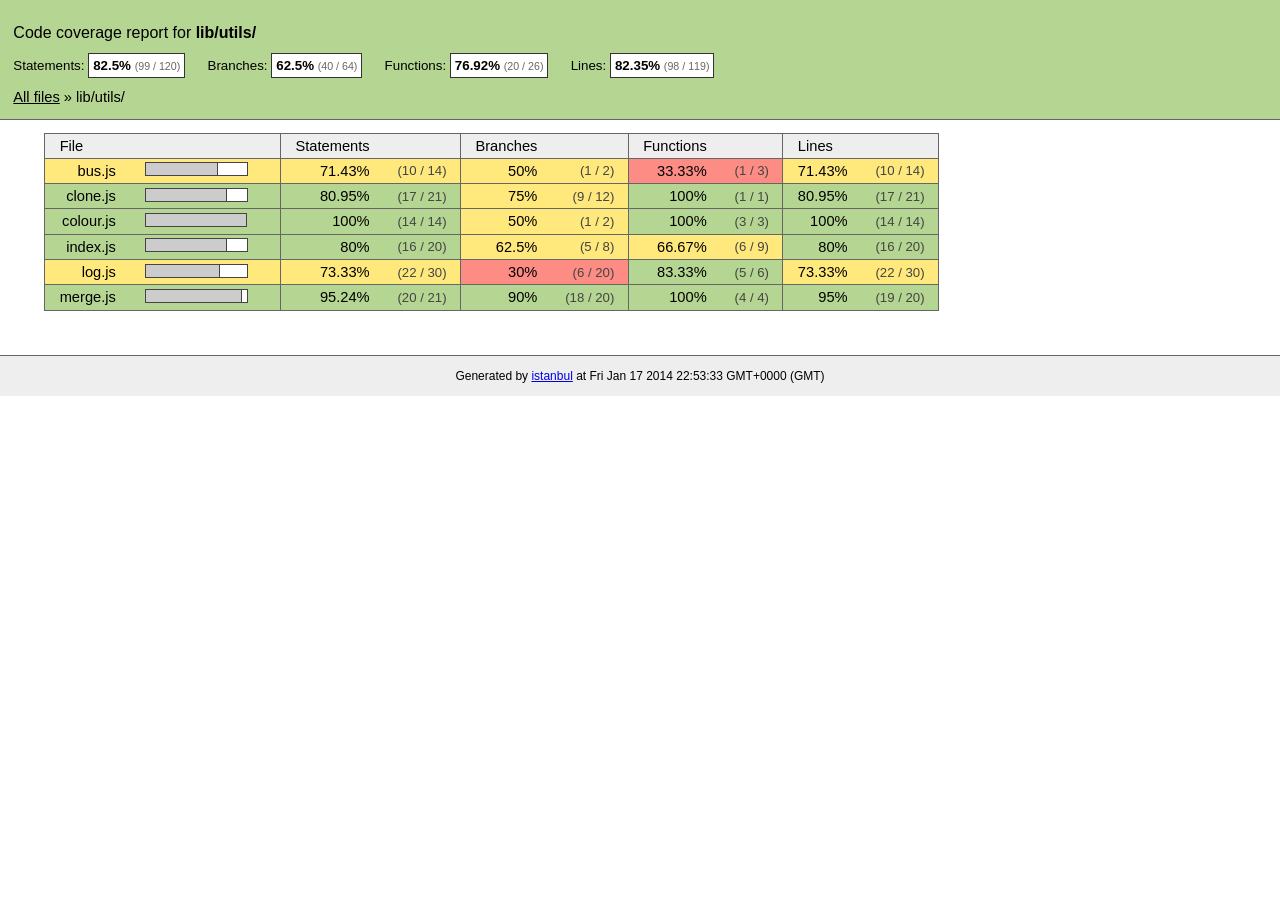
<file: node_modules/nodemon/coverage/lcov-report/lib/utils/index.html>
<!doctype html>
<html lang="en">
<head>
    <title>Code coverage report for lib/utils/</title>
    <meta charset="utf-8">

    <link rel="stylesheet" href="../../prettify.css">

    <style>
        body, html {
            margin:0; padding: 0;
        }
        body {
            font-family: Helvetica Neue, Helvetica,Arial;
            font-size: 10pt;
        }
        div.header, div.footer {
            background: #eee;
            padding: 1em;
        }
        div.header {
            z-index: 100;
            position: fixed;
            top: 0;
            border-bottom: 1px solid #666;
            width: 100%;
        }
        div.footer {
            border-top: 1px solid #666;
        }
        div.body {
            margin-top: 10em;
        }
        div.meta {
            font-size: 90%;
            text-align: center;
        }
        h1, h2, h3 {
            font-weight: normal;
        }
        h1 {
            font-size: 12pt;
        }
        h2 {
            font-size: 10pt;
        }
        pre {
            font-family: Consolas, Menlo, Monaco, monospace;
            margin: 0;
            padding: 0;
            line-height: 14px;
            font-size: 14px;
            -moz-tab-size: 2;
            -o-tab-size:  2;
            tab-size: 2;
        }

        div.path { font-size: 110%; }
        div.path a:link, div.path a:visited { color: #000; }
        table.coverage { border-collapse: collapse; margin:0; padding: 0 }

        table.coverage td {
            margin: 0;
            padding: 0;
            color: #111;
            vertical-align: top;
        }
        table.coverage td.line-count {
            width: 50px;
            text-align: right;
            padding-right: 5px;
        }
        table.coverage td.line-coverage {
            color: #777 !important;
            text-align: right;
            border-left: 1px solid #666;
            border-right: 1px solid #666;
        }

        table.coverage td.text {
        }

        table.coverage td span.cline-any {
            display: inline-block;
            padding: 0 5px;
            width: 40px;
        }
        table.coverage td span.cline-neutral {
            background: #eee;
        }
        table.coverage td span.cline-yes {
            background: #b5d592;
            color: #999;
        }
        table.coverage td span.cline-no {
            background: #fc8c84;
        }

        .cstat-yes { color: #111; }
        .cstat-no { background: #fc8c84; color: #111; }
        .fstat-no { background: #ffc520; color: #111 !important; }
        .cbranch-no { background:  yellow !important; color: #111; }
        .missing-if-branch {
            display: inline-block;
            margin-right: 10px;
            position: relative;
            padding: 0 4px;
            background: black;
            color: yellow;
            xtext-decoration: line-through;
        }
        .missing-if-branch .typ {
            color: inherit !important;
        }

        .entity, .metric { font-weight: bold; }
        .metric { display: inline-block; border: 1px solid #333; padding: 0.3em; background: white; }
        .metric small { font-size: 80%; font-weight: normal; color: #666; }

        div.coverage-summary table { border-collapse: collapse; margin: 3em; font-size: 110%; }
        div.coverage-summary td, div.coverage-summary table  th { margin: 0; padding: 0.25em 1em; border-top: 1px solid #666; border-bottom: 1px solid #666; }
        div.coverage-summary th { text-align: left; border: 1px solid #666; background: #eee; font-weight: normal; }
        div.coverage-summary th.file { border-right: none !important; }
        div.coverage-summary th.pic { border-left: none !important; text-align: right; }
        div.coverage-summary th.pct { border-right: none !important; }
        div.coverage-summary th.abs { border-left: none !important; text-align: right; }
        div.coverage-summary td.pct { text-align: right; border-left: 1px solid #666; }
        div.coverage-summary td.abs { text-align: right; font-size: 90%; color: #444; border-right: 1px solid #666; }
        div.coverage-summary td.file { text-align: right; border-left: 1px solid #666; white-space: nowrap;  }
        div.coverage-summary td.pic { min-width: 120px !important;  }
        div.coverage-summary a:link { text-decoration: none; color: #000; }
        div.coverage-summary a:visited { text-decoration: none; color: #333; }
        div.coverage-summary a:hover { text-decoration: underline; }
        div.coverage-summary tfoot td { border-top: 1px solid #666; }

        div.coverage-summary .yui3-datatable-sort-indicator, div.coverage-summary .dummy-sort-indicator {
            height: 10px;
            width: 7px;
            display: inline-block;
            margin-left: 0.5em;
        }
        div.coverage-summary .yui3-datatable-sort-indicator {
            background: url("http://yui.yahooapis.com/3.6.0/build/datatable-sort/assets/skins/sam/sort-arrow-sprite.png") no-repeat scroll 0 0 transparent;
        }
        div.coverage-summary .yui3-datatable-sorted .yui3-datatable-sort-indicator {
            background-position: 0 -20px;
        }
        div.coverage-summary .yui3-datatable-sorted-desc .yui3-datatable-sort-indicator {
            background-position: 0 -10px;
        }

        .high { background: #b5d592 !important; }
        .medium { background: #ffe87c !important; }
        .low { background: #fc8c84 !important; }

        span.cover-fill, span.cover-empty {
            display:inline-block;
            border:1px solid #444;
            background: white;
            height: 12px;
        }
        span.cover-fill {
            background: #ccc;
            border-right: 1px solid #444;
        }
        span.cover-empty {
            background: white;
            border-left: none;
        }
        span.cover-full {
            border-right: none !important;
        }
        pre.prettyprint {
            border: none !important;
            padding: 0 !important;
            margin: 0 !important;
        }
        .com { color: #999 !important; }
    </style>
</head>
<body>
<div class="header high">
    <h1>Code coverage report for <span class="entity">lib/utils/</span></h1>
    <h2>
        
        Statements: <span class="metric">82.5% <small>(99 / 120)</small></span> &nbsp;&nbsp;&nbsp;&nbsp;
        
        
        Branches: <span class="metric">62.5% <small>(40 / 64)</small></span> &nbsp;&nbsp;&nbsp;&nbsp;
        
        
        Functions: <span class="metric">76.92% <small>(20 / 26)</small></span> &nbsp;&nbsp;&nbsp;&nbsp;
        
        
        Lines: <span class="metric">82.35% <small>(98 / 119)</small></span> &nbsp;&nbsp;&nbsp;&nbsp;
        
    </h2>
    <div class="path"><a href="../../index.html">All files</a> &#187; lib/utils/</div>
</div>
<div class="body">
<div class="coverage-summary">
<table>
<thead>
<tr>
   <th data-col="file" data-fmt="html" data-html="true" class="file">File</th>
   <th data-col="pic" data-type="number" data-fmt="html" data-html="true" class="pic"></th>
   <th data-col="statements" data-type="number" data-fmt="pct" class="pct">Statements</th>
   <th data-col="statements_raw" data-type="number" data-fmt="html" class="abs"></th>
   <th data-col="branches" data-type="number" data-fmt="pct" class="pct">Branches</th>
   <th data-col="branches_raw" data-type="number" data-fmt="html" class="abs"></th>
   <th data-col="functions" data-type="number" data-fmt="pct" class="pct">Functions</th>
   <th data-col="functions_raw" data-type="number" data-fmt="html" class="abs"></th>
   <th data-col="lines" data-type="number" data-fmt="pct" class="pct">Lines</th>
   <th data-col="lines_raw" data-type="number" data-fmt="html" class="abs"></th>
</tr>
</thead>
<tbody><tr>
	<td class="file medium" data-value="bus.js"><a href="bus.js.html">bus.js</a></td>
	<td data-value="71.43" class="pic medium"><span class="cover-fill" style="width: 71px;"></span><span class="cover-empty" style="width:29px;"></span></td>
	<td data-value="71.43" class="pct medium">71.43%</td>
	<td data-value="14" class="abs medium">(10&nbsp;/&nbsp;14)</td>
	<td data-value="50" class="pct medium">50%</td>
	<td data-value="2" class="abs medium">(1&nbsp;/&nbsp;2)</td>
	<td data-value="33.33" class="pct low">33.33%</td>
	<td data-value="3" class="abs low">(1&nbsp;/&nbsp;3)</td>
	<td data-value="71.43" class="pct medium">71.43%</td>
	<td data-value="14" class="abs medium">(10&nbsp;/&nbsp;14)</td>
	</tr>

<tr>
	<td class="file high" data-value="clone.js"><a href="clone.js.html">clone.js</a></td>
	<td data-value="80.95" class="pic high"><span class="cover-fill" style="width: 80px;"></span><span class="cover-empty" style="width:20px;"></span></td>
	<td data-value="80.95" class="pct high">80.95%</td>
	<td data-value="21" class="abs high">(17&nbsp;/&nbsp;21)</td>
	<td data-value="75" class="pct medium">75%</td>
	<td data-value="12" class="abs medium">(9&nbsp;/&nbsp;12)</td>
	<td data-value="100" class="pct high">100%</td>
	<td data-value="1" class="abs high">(1&nbsp;/&nbsp;1)</td>
	<td data-value="80.95" class="pct high">80.95%</td>
	<td data-value="21" class="abs high">(17&nbsp;/&nbsp;21)</td>
	</tr>

<tr>
	<td class="file high" data-value="colour.js"><a href="colour.js.html">colour.js</a></td>
	<td data-value="100" class="pic high"><span class="cover-fill cover-full" style="width: 100px;"></span><span class="cover-empty" style="width:0px;"></span></td>
	<td data-value="100" class="pct high">100%</td>
	<td data-value="14" class="abs high">(14&nbsp;/&nbsp;14)</td>
	<td data-value="50" class="pct medium">50%</td>
	<td data-value="2" class="abs medium">(1&nbsp;/&nbsp;2)</td>
	<td data-value="100" class="pct high">100%</td>
	<td data-value="3" class="abs high">(3&nbsp;/&nbsp;3)</td>
	<td data-value="100" class="pct high">100%</td>
	<td data-value="14" class="abs high">(14&nbsp;/&nbsp;14)</td>
	</tr>

<tr>
	<td class="file high" data-value="index.js"><a href="index.js.html">index.js</a></td>
	<td data-value="80" class="pic high"><span class="cover-fill" style="width: 80px;"></span><span class="cover-empty" style="width:20px;"></span></td>
	<td data-value="80" class="pct high">80%</td>
	<td data-value="20" class="abs high">(16&nbsp;/&nbsp;20)</td>
	<td data-value="62.5" class="pct medium">62.5%</td>
	<td data-value="8" class="abs medium">(5&nbsp;/&nbsp;8)</td>
	<td data-value="66.67" class="pct medium">66.67%</td>
	<td data-value="9" class="abs medium">(6&nbsp;/&nbsp;9)</td>
	<td data-value="80" class="pct high">80%</td>
	<td data-value="20" class="abs high">(16&nbsp;/&nbsp;20)</td>
	</tr>

<tr>
	<td class="file medium" data-value="log.js"><a href="log.js.html">log.js</a></td>
	<td data-value="73.33" class="pic medium"><span class="cover-fill" style="width: 73px;"></span><span class="cover-empty" style="width:27px;"></span></td>
	<td data-value="73.33" class="pct medium">73.33%</td>
	<td data-value="30" class="abs medium">(22&nbsp;/&nbsp;30)</td>
	<td data-value="30" class="pct low">30%</td>
	<td data-value="20" class="abs low">(6&nbsp;/&nbsp;20)</td>
	<td data-value="83.33" class="pct high">83.33%</td>
	<td data-value="6" class="abs high">(5&nbsp;/&nbsp;6)</td>
	<td data-value="73.33" class="pct medium">73.33%</td>
	<td data-value="30" class="abs medium">(22&nbsp;/&nbsp;30)</td>
	</tr>

<tr>
	<td class="file high" data-value="merge.js"><a href="merge.js.html">merge.js</a></td>
	<td data-value="95.24" class="pic high"><span class="cover-fill" style="width: 95px;"></span><span class="cover-empty" style="width:5px;"></span></td>
	<td data-value="95.24" class="pct high">95.24%</td>
	<td data-value="21" class="abs high">(20&nbsp;/&nbsp;21)</td>
	<td data-value="90" class="pct high">90%</td>
	<td data-value="20" class="abs high">(18&nbsp;/&nbsp;20)</td>
	<td data-value="100" class="pct high">100%</td>
	<td data-value="4" class="abs high">(4&nbsp;/&nbsp;4)</td>
	<td data-value="95" class="pct high">95%</td>
	<td data-value="20" class="abs high">(19&nbsp;/&nbsp;20)</td>
	</tr>

</tbody>
</table>
</div>
</div>
<div class="footer">
    <div class="meta">Generated by <a href="http://istanbul-js.org/" target="_blank">istanbul</a> at Fri Jan 17 2014 22:53:33 GMT+0000 (GMT)</div>
</div>

<script src="../../prettify.js"></script>

<script src="http://yui.yahooapis.com/3.6.0/build/yui/yui-min.js"></script>
<script>

    YUI().use('datatable', function (Y) {

        var formatters = {
          pct: function (o) {
              o.className += o.record.get('classes')[o.column.key];
              try {
                  return o.value.toFixed(2) + '%';
              } catch (ex) { return o.value + '%'; }
          },
          html: function (o) {
              o.className += o.record.get('classes')[o.column.key];
              return o.record.get(o.column.key + '_html');
          }
        },
          defaultFormatter = function (o) {
              o.className += o.record.get('classes')[o.column.key];
              return o.value;
          };

        function getColumns(theadNode) {
            var colNodes = theadNode.all('tr th'),
                cols = [],
                col;
            colNodes.each(function (colNode) {
                col = {
                    key: colNode.getAttribute('data-col'),
                    label: colNode.get('innerHTML') || ' ',
                    sortable: !colNode.getAttribute('data-nosort'),
                    className: colNode.getAttribute('class'),
                    type: colNode.getAttribute('data-type'),
                    allowHTML: colNode.getAttribute('data-html') === 'true' || colNode.getAttribute('data-fmt') === 'html'
                };
                col.formatter = formatters[colNode.getAttribute('data-fmt')] || defaultFormatter;
                cols.push(col);
            });
            return cols;
        }

        function getRowData(trNode, cols) {
            var tdNodes = trNode.all('td'),
                    i,
                    row = { classes: {} },
                    node,
                    name;
            for (i = 0; i < cols.length; i += 1) {
                name = cols[i].key;
                node = tdNodes.item(i);
                row[name] = node.getAttribute('data-value') || node.get('innerHTML');
                row[name + '_html'] = node.get('innerHTML');
                row.classes[name] = node.getAttribute('class');
                //Y.log('Name: ' + name + '; Value: ' + row[name]);
                if (cols[i].type === 'number') { row[name] = row[name] * 1; }
            }
            //Y.log(row);
            return row;
        }

        function getData(tbodyNode, cols) {
            var data = [];
            tbodyNode.all('tr').each(function (trNode) {
                data.push(getRowData(trNode, cols));
            });
            return data;
        }

        function replaceTable(node) {
            if (!node) { return; }
            var cols = getColumns(node.one('thead')),
                data = getData(node.one('tbody'), cols),
                table,
                parent = node.get('parentNode');

            table = new Y.DataTable({
                columns: cols,
                data: data,
                sortBy: 'file'
            });
            parent.set('innerHTML', '');
            table.render(parent);
        }

        Y.on('domready', function () {
            replaceTable(Y.one('div.coverage-summary table'));
            if (typeof prettyPrint === 'function') {
                prettyPrint();
            }
        });
    });
</script>
</body>
</html>
</file>
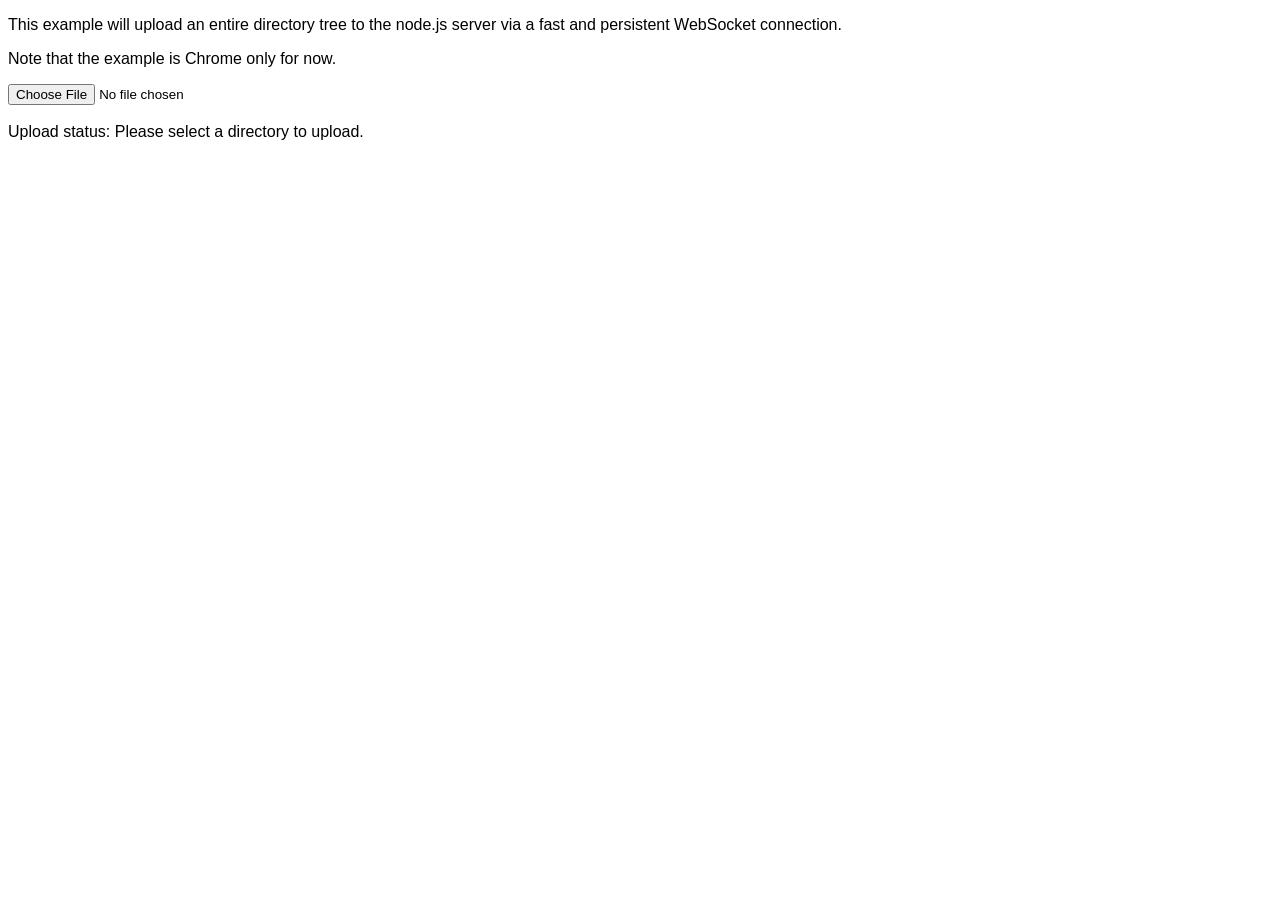
<file: node_modules/socket.io/node_modules/socket.io-client/node_modules/ws/examples/fileapi/public/index.html>
<!DOCTYPE html>
<html>
  <head>
    <style>
      body {
        font-family: Tahoma, Geneva, sans-serif;
      }
      div {
        display: inline;
      }
    </style>
    <script src='uploader.js'></script>
    <script src='app.js'></script>
  </head>
  <body>
    <p>This example will upload an entire directory tree to the node.js server via a fast and persistent WebSocket connection.</p>
    <p>Note that the example is Chrome only for now.</p>
    <input type="file" webkitdirectory /><br/><br/>
    Upload status:
    <div id='progress'>Please select a directory to upload.</div>
  </body>
</html>
</file>
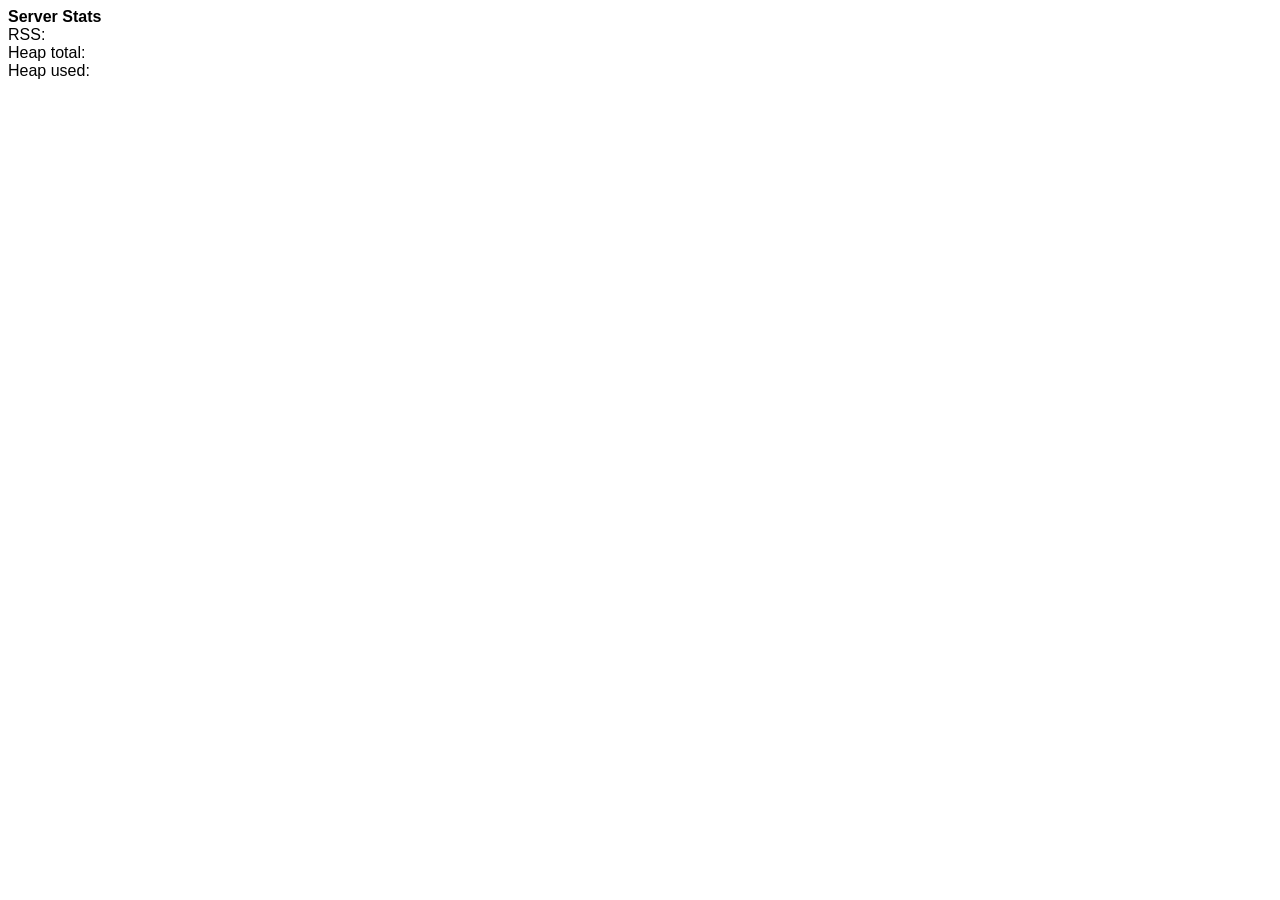
<file: node_modules/socket.io/node_modules/socket.io-client/node_modules/ws/examples/serverstats-express_3/public/index.html>
<!DOCTYPE html>
<html>
  <head>
    <style>
      body {
        font-family: Tahoma, Geneva, sans-serif;
      }

      div {
        display: inline;
      }
    </style>
    <script>
      function updateStats(memuse) {
        document.getElementById('rss').innerHTML = memuse.rss;
        document.getElementById('heapTotal').innerHTML = memuse.heapTotal;
        document.getElementById('heapUsed').innerHTML = memuse.heapUsed;
      }

      var host = window.document.location.host.replace(/:.*/, '');
      var ws = new WebSocket('ws://' + host + ':8080');
      ws.onmessage = function (event) {
        updateStats(JSON.parse(event.data));
      };
    </script>
  </head>
  <body>
    <strong>Server Stats</strong><br>
    RSS: <div id='rss'></div><br>
    Heap total: <div id='heapTotal'></div><br>
    Heap used: <div id='heapUsed'></div><br>
  </body>
</html>
</file>
<file: node_modules/nodemon/coverage/lcov-report/prettify.css>
.pln{color:#000}@media screen{.str{color:#080}.kwd{color:#008}.com{color:#800}.typ{color:#606}.lit{color:#066}.pun,.opn,.clo{color:#660}.tag{color:#008}.atn{color:#606}.atv{color:#080}.dec,.var{color:#606}.fun{color:red}}@media print,projection{.str{color:#060}.kwd{color:#006;font-weight:bold}.com{color:#600;font-style:italic}.typ{color:#404;font-weight:bold}.lit{color:#044}.pun,.opn,.clo{color:#440}.tag{color:#006;font-weight:bold}.atn{color:#404}.atv{color:#060}}pre.prettyprint{padding:2px;border:1px solid #888}ol.linenums{margin-top:0;margin-bottom:0}li.L0,li.L1,li.L2,li.L3,li.L5,li.L6,li.L7,li.L8{list-style-type:none}li.L1,li.L3,li.L5,li.L7,li.L9{background:#eee}
</file>
